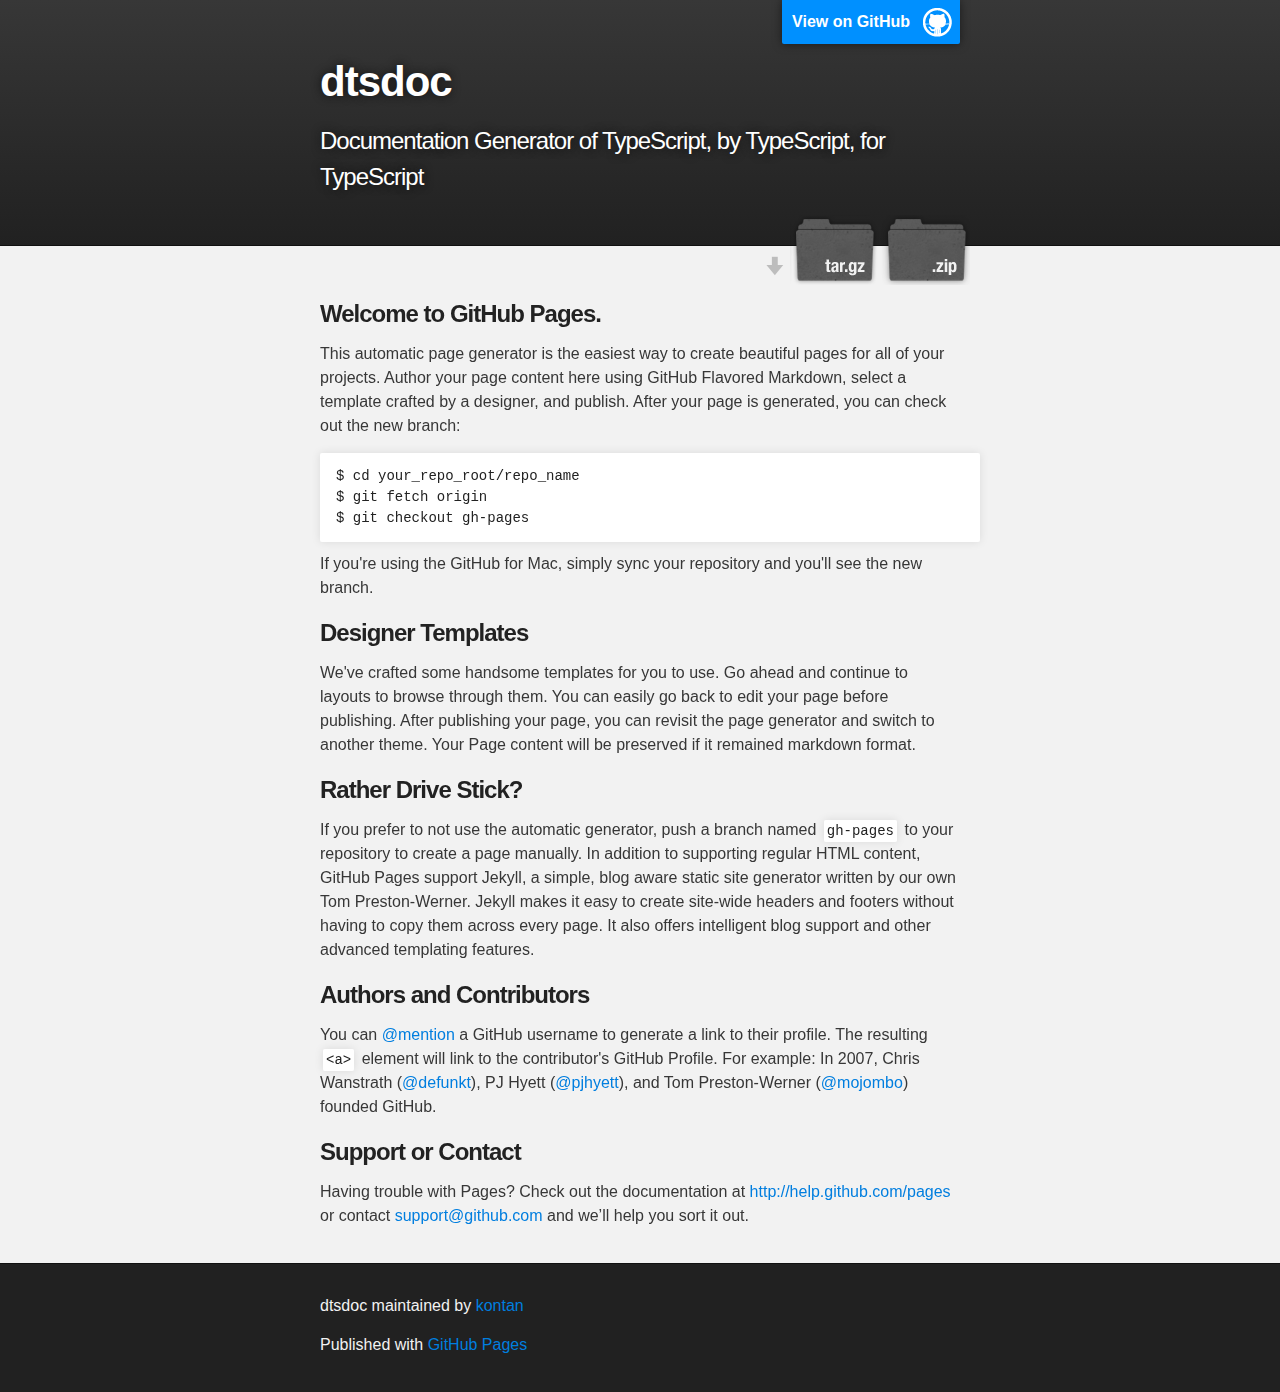
<file: index.html>
<!DOCTYPE html>
<html>

  <head>
    <meta charset='utf-8' />
    <meta http-equiv="X-UA-Compatible" content="chrome=1" />
    <meta name="description" content="dtsdoc : Documentation Generator of TypeScript, by TypeScript, for TypeScript" />

    <link rel="stylesheet" type="text/css" media="screen" href="stylesheets/stylesheet.css">

    <title>dtsdoc</title>
  </head>

  <body>

    <!-- HEADER -->
    <div id="header_wrap" class="outer">
        <header class="inner">
          <a id="forkme_banner" href="https://github.com/kontan/dtsdoc">View on GitHub</a>

          <h1 id="project_title">dtsdoc</h1>
          <h2 id="project_tagline">Documentation Generator of TypeScript, by TypeScript, for TypeScript</h2>

            <section id="downloads">
              <a class="zip_download_link" href="https://github.com/kontan/dtsdoc/zipball/master">Download this project as a .zip file</a>
              <a class="tar_download_link" href="https://github.com/kontan/dtsdoc/tarball/master">Download this project as a tar.gz file</a>
            </section>
        </header>
    </div>

    <!-- MAIN CONTENT -->
    <div id="main_content_wrap" class="outer">
      <section id="main_content" class="inner">
        <h3>Welcome to GitHub Pages.</h3>

<p>This automatic page generator is the easiest way to create beautiful pages for all of your projects. Author your page content here using GitHub Flavored Markdown, select a template crafted by a designer, and publish. After your page is generated, you can check out the new branch:</p>

<pre><code>$ cd your_repo_root/repo_name
$ git fetch origin
$ git checkout gh-pages
</code></pre>

<p>If you're using the GitHub for Mac, simply sync your repository and you'll see the new branch.</p>

<h3>Designer Templates</h3>

<p>We've crafted some handsome templates for you to use. Go ahead and continue to layouts to browse through them. You can easily go back to edit your page before publishing. After publishing your page, you can revisit the page generator and switch to another theme. Your Page content will be preserved if it remained markdown format.</p>

<h3>Rather Drive Stick?</h3>

<p>If you prefer to not use the automatic generator, push a branch named <code>gh-pages</code> to your repository to create a page manually. In addition to supporting regular HTML content, GitHub Pages support Jekyll, a simple, blog aware static site generator written by our own Tom Preston-Werner. Jekyll makes it easy to create site-wide headers and footers without having to copy them across every page. It also offers intelligent blog support and other advanced templating features.</p>

<h3>Authors and Contributors</h3>

<p>You can <a href="https://github.com/blog/821" class="user-mention">@mention</a> a GitHub username to generate a link to their profile. The resulting <code>&lt;a&gt;</code> element will link to the contributor's GitHub Profile. For example: In 2007, Chris Wanstrath (<a href="https://github.com/defunkt" class="user-mention">@defunkt</a>), PJ Hyett (<a href="https://github.com/pjhyett" class="user-mention">@pjhyett</a>), and Tom Preston-Werner (<a href="https://github.com/mojombo" class="user-mention">@mojombo</a>) founded GitHub.</p>

<h3>Support or Contact</h3>

<p>Having trouble with Pages? Check out the documentation at <a href="http://help.github.com/pages">http://help.github.com/pages</a> or contact <a href="mailto:support@github.com">support@github.com</a> and we’ll help you sort it out.</p>
      </section>
    </div>

    <!-- FOOTER  -->
    <div id="footer_wrap" class="outer">
      <footer class="inner">
        <p class="copyright">dtsdoc maintained by <a href="https://github.com/kontan">kontan</a></p>
        <p>Published with <a href="http://pages.github.com">GitHub Pages</a></p>
      </footer>
    </div>

    

  </body>
</html>
</file>
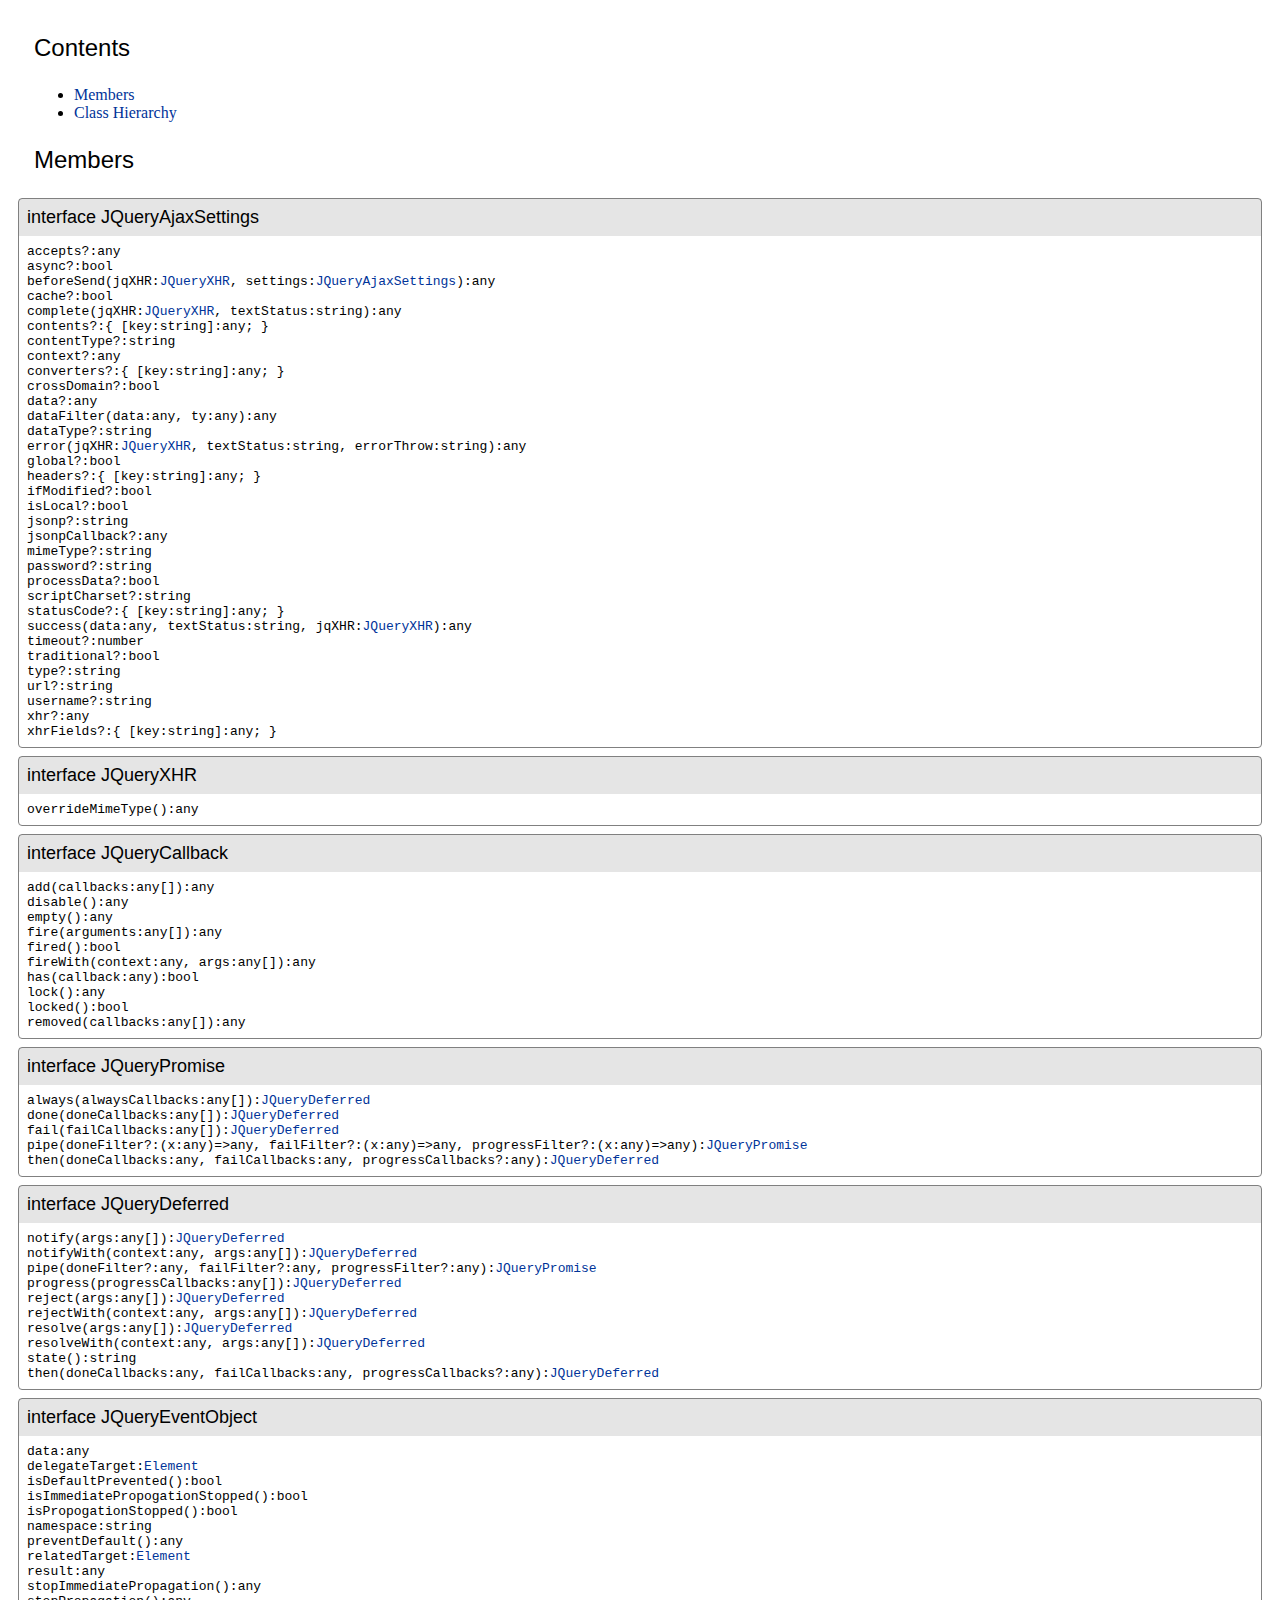
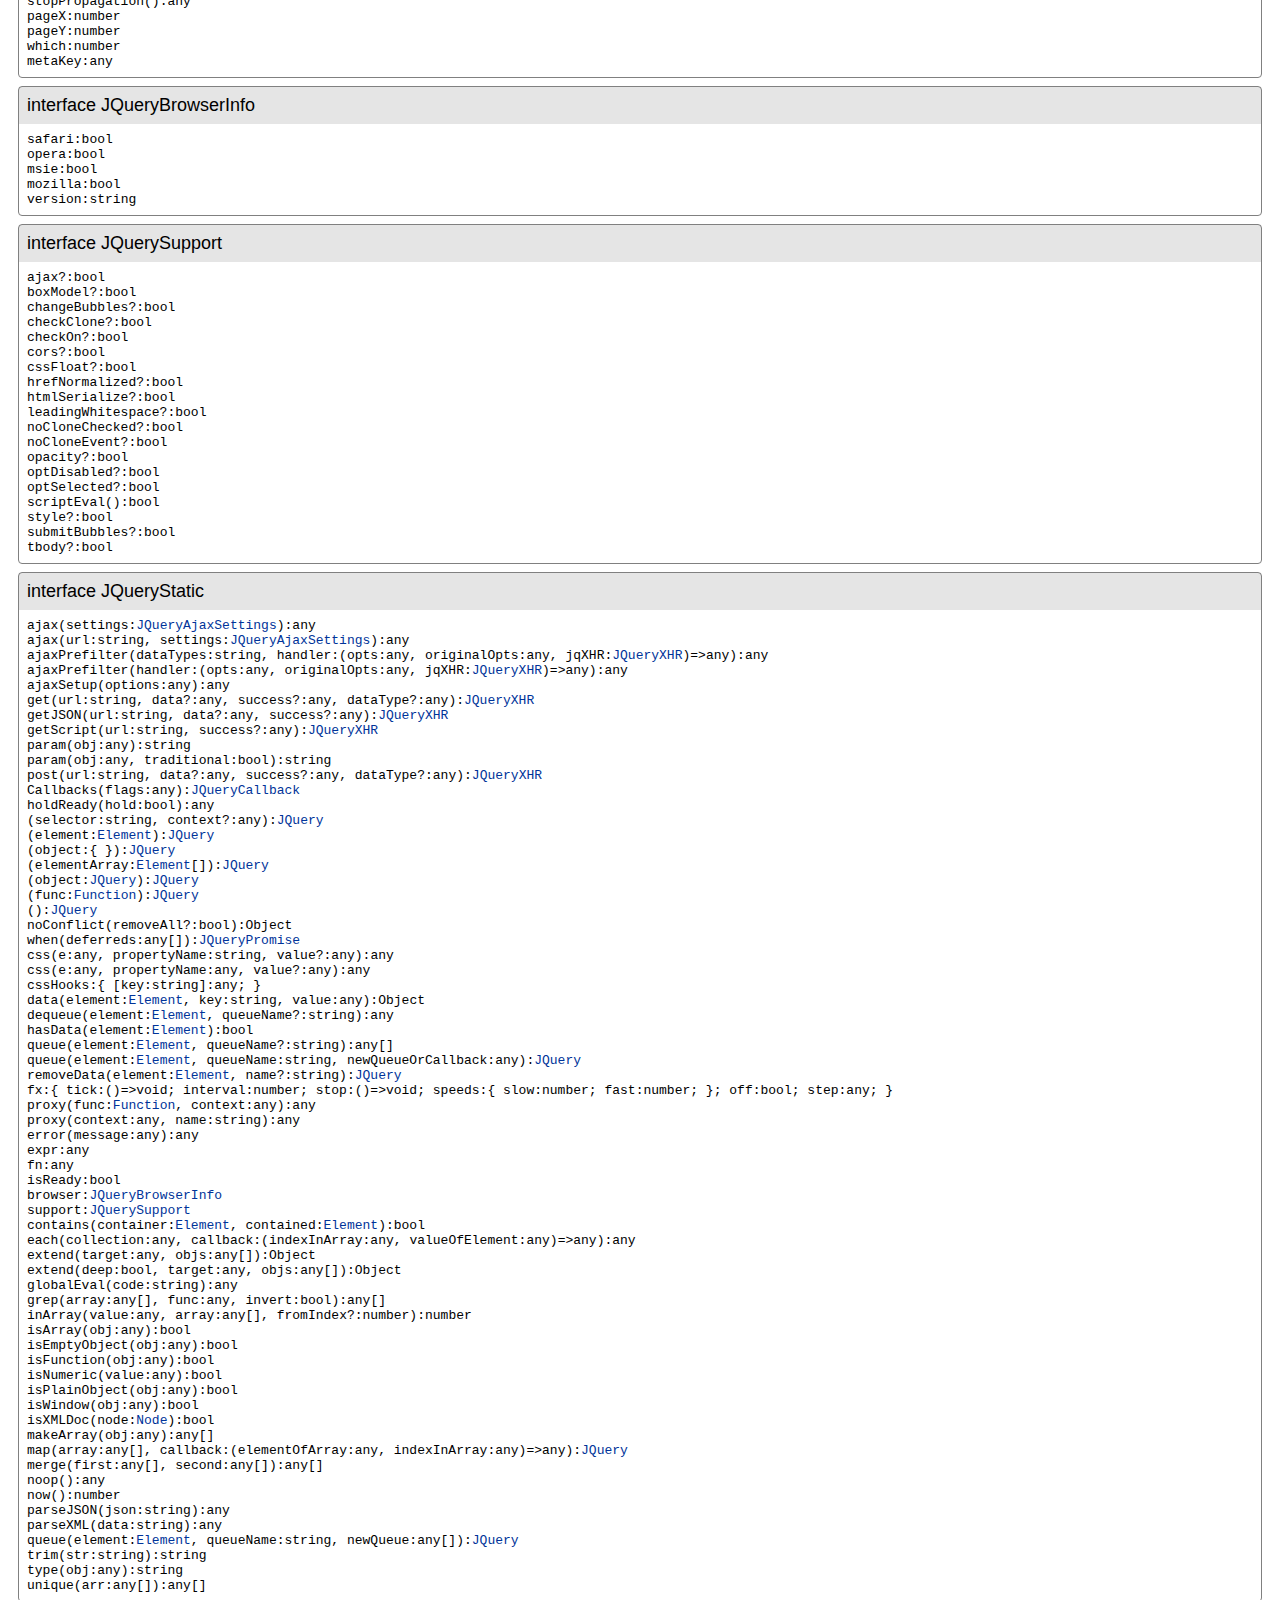
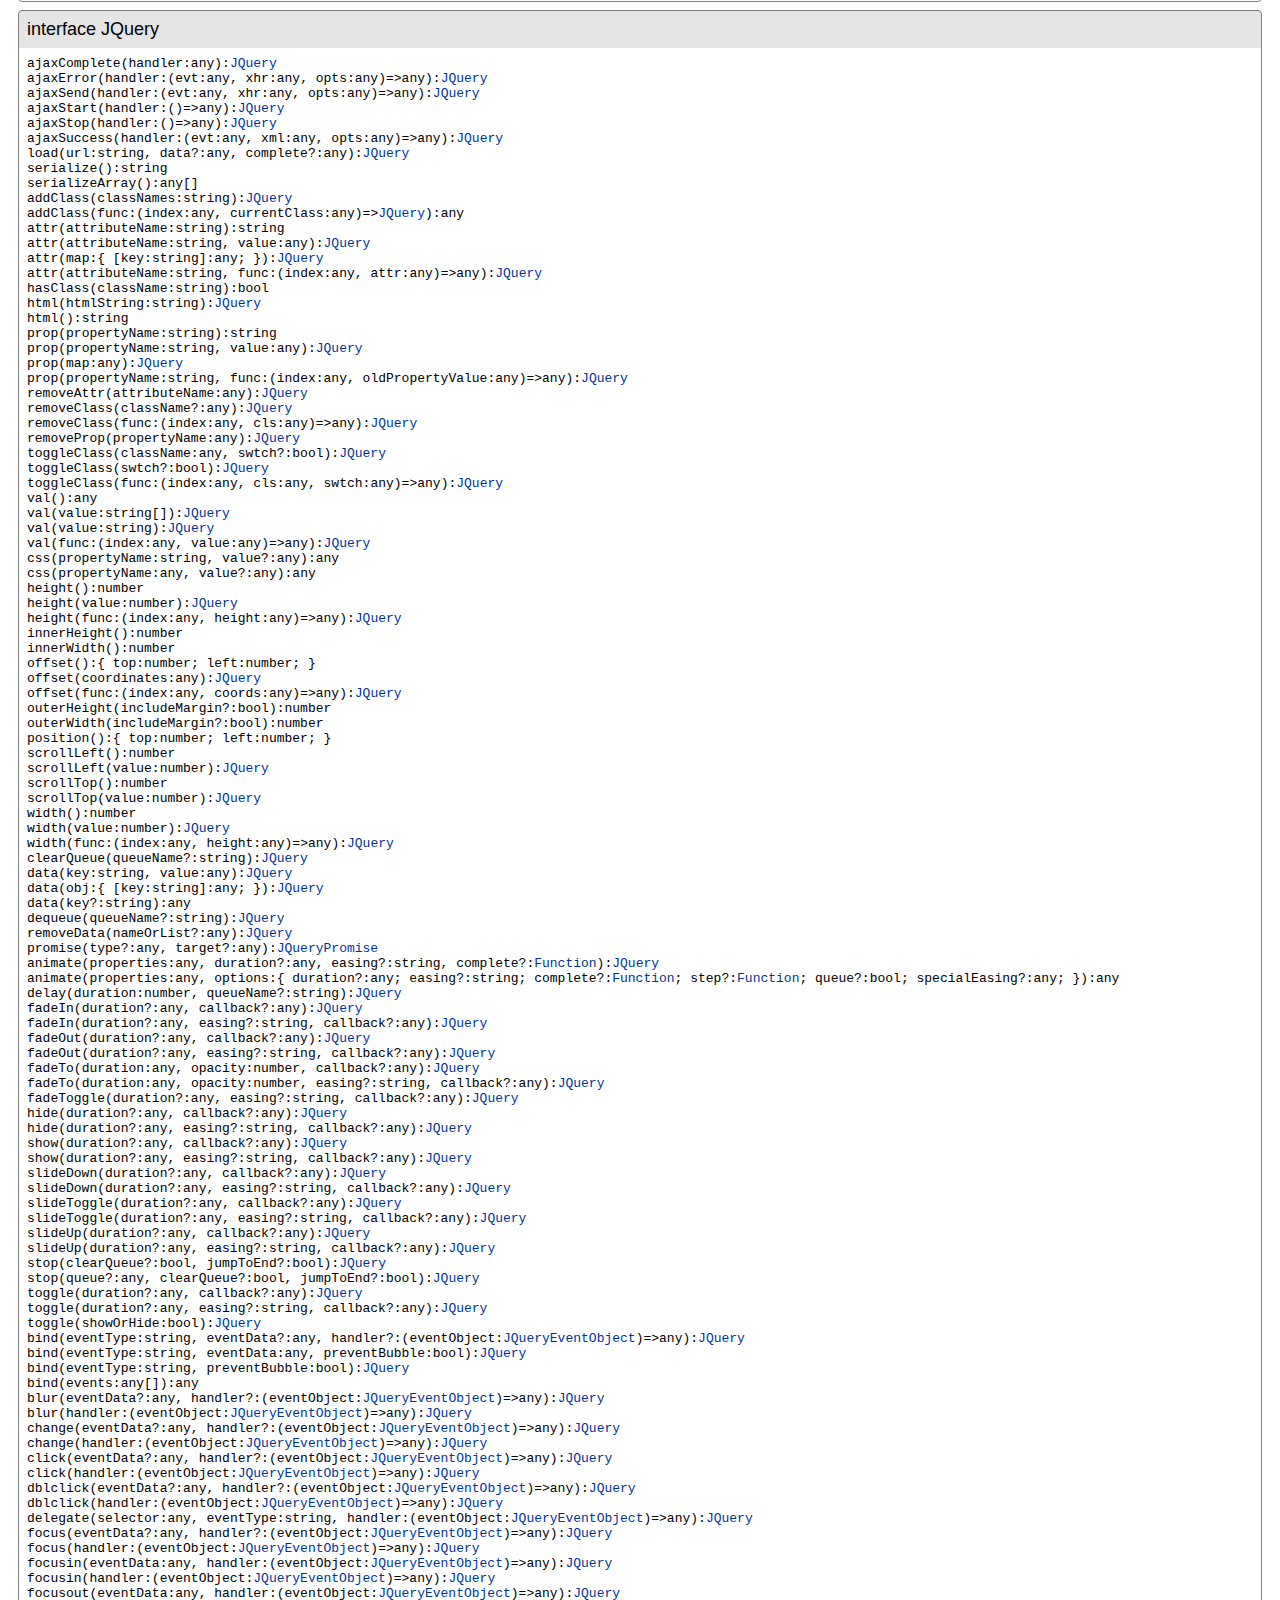
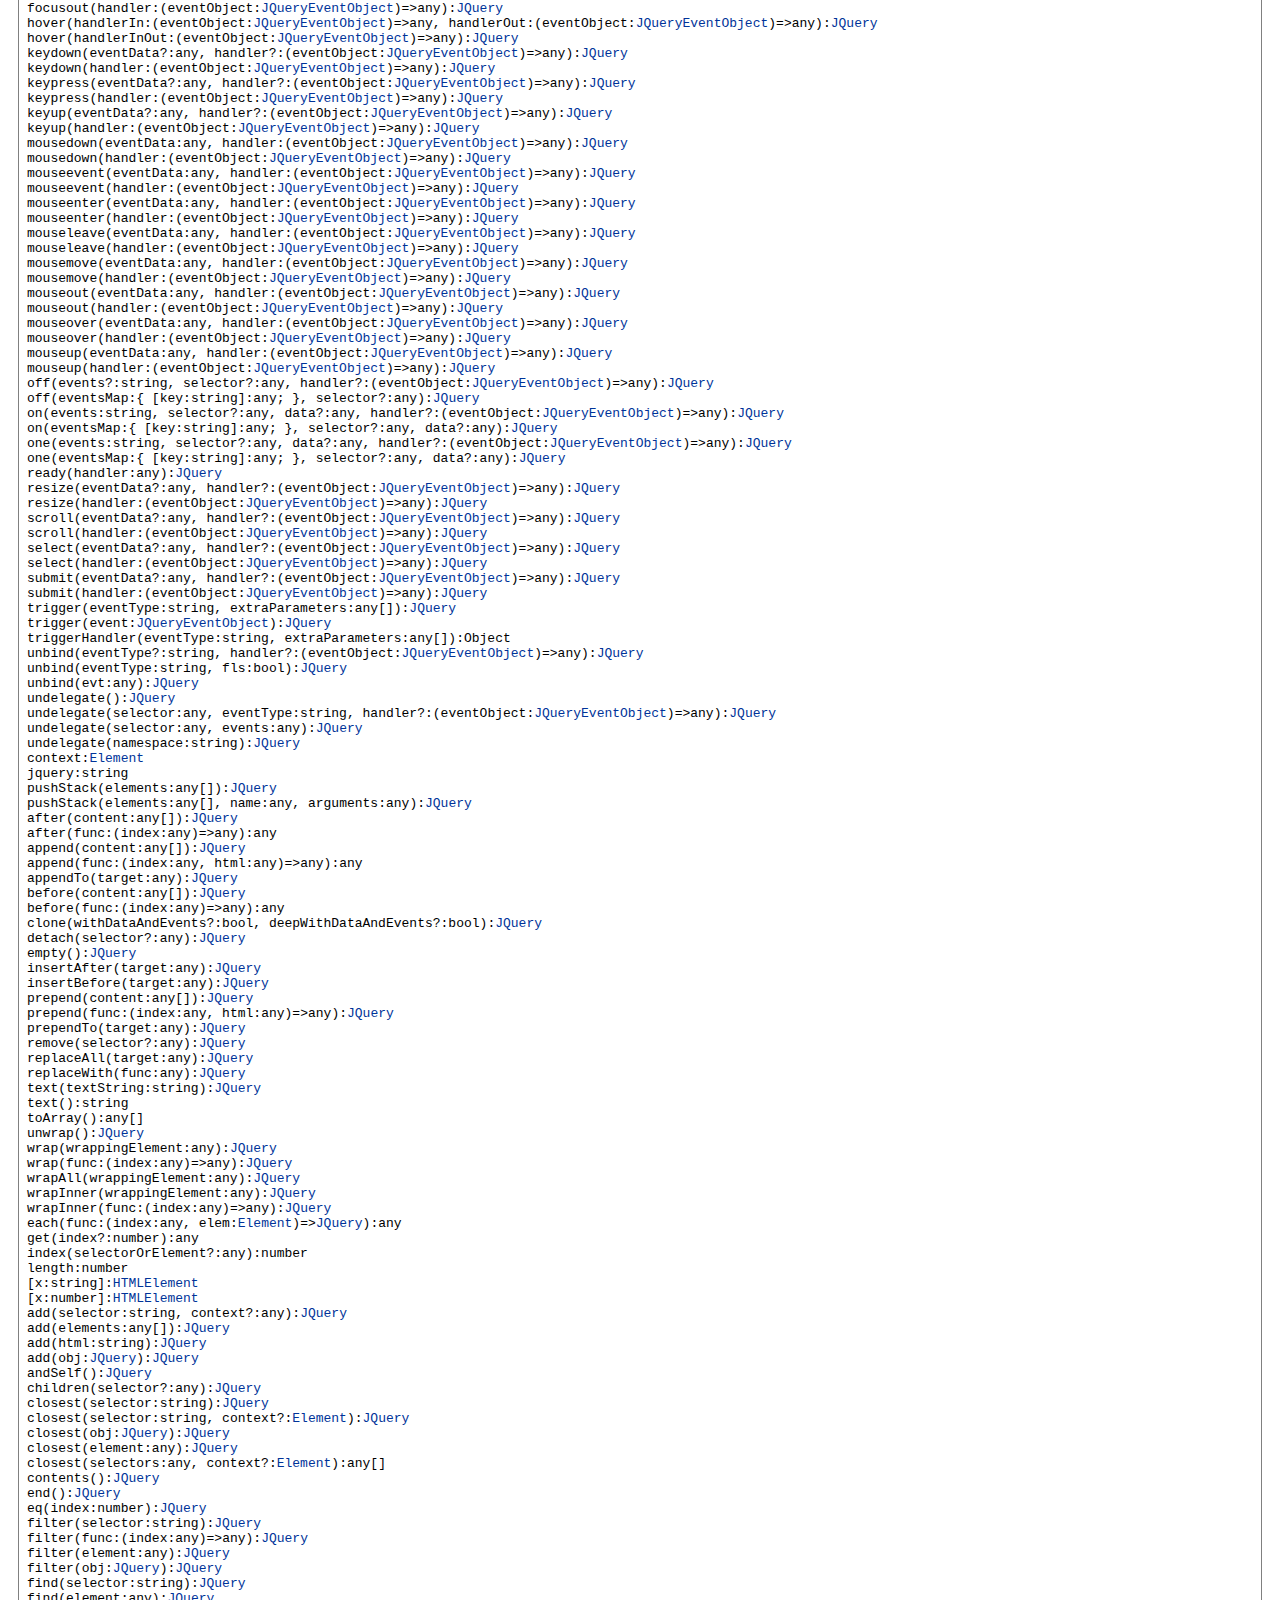
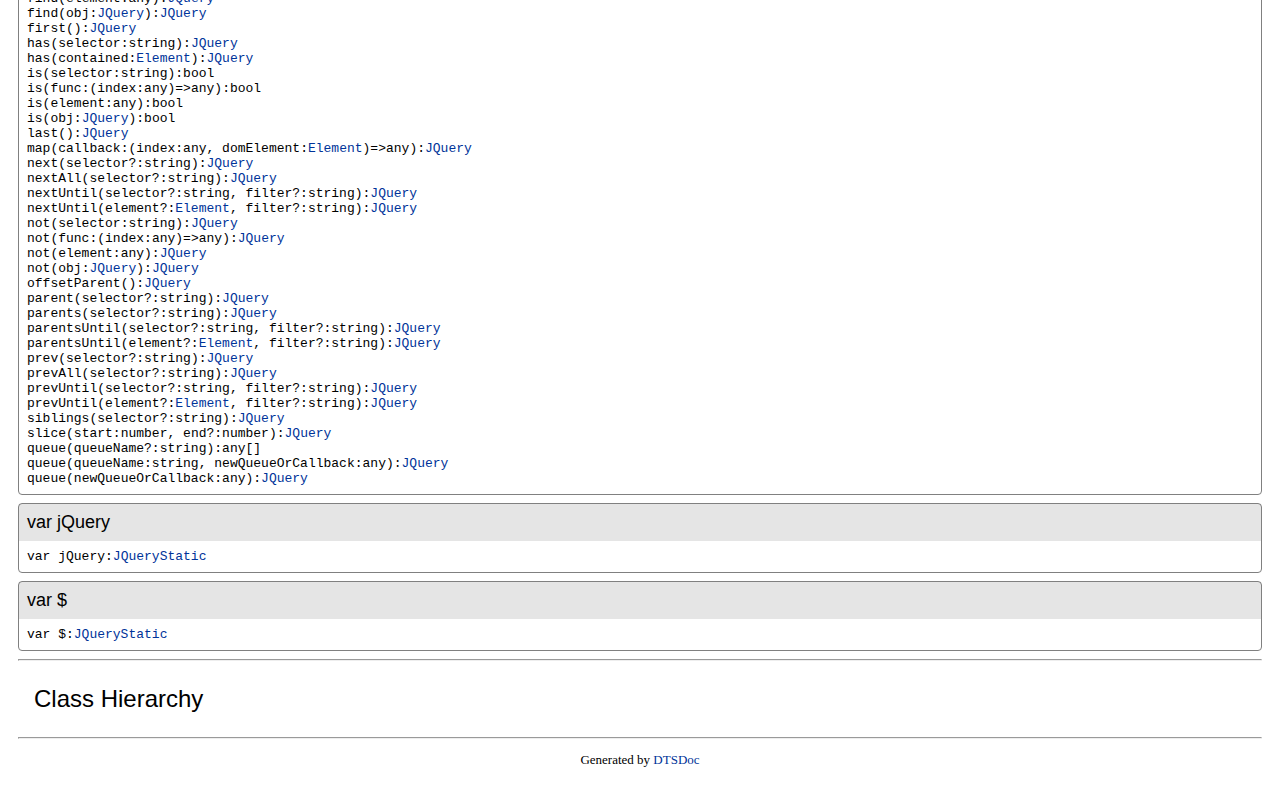
<file: jquery.d.ts.html>
<html><head><meta charset="utf-8"><style>*{margin: 0px;padding: 0px;font-size: normal;font-weight: normal;}body{padding: 10px;}input[type=button]{padding: 8px;margin: 4px;}textarea#source{width: 40em;height: 8em;}a{    color:#003399;    text-decoration:none;}a:link {    color:#003399;    text-decoration:none;}a:visited {    color:#003399;    text-decoration:none;}a:hover {    color:#003399;    text-decoration:underline;}a:active {    color:#003399;    text-decoration:underline;}h2{font-family: Segoe UI, Verdana, Arial;font-size: x-large;margin: 1em;}h3{font-family: Segoe UI, Verdana, Arial;font-size: large;margin: 0.5em;}hr{margin: 0.5em;}footer{text-align: center;font-size: small;margin: 1em;}.contents{margin: 1em;margin-left: 4em;}.ts_modulemember{border: solid 1px grey;border-radius: 4px;margin: 8px;}.ts_modulemember_title{font-family: Segoe UI, Verdana, Arial;font-weight: normal;padding: 8px;margin: 0px;font-size: large;background: rgba(0, 0, 0, 0.1);}.ts_modulemember_content{padding: 8px;}.ts_modulemember_description{padding: 8px;padding-left: 64px;}.ts_hierarchey{margin-left: 0.2em;margin-left: 2em;}.ts_module{}.ts_module_title{}.ts_class{}.ts_enum{}.ts_var{}.ts_var_title{}.ts_enum_title{}.ts_interface{}.ts_class_title{}.ts_interface_title{}.ts_code{font-family: monospace;font-size: normal;}.ts_method{}.ts_constructor{}</style></head><body><h2>Contents</h2><ul class="contents"><li><a href="#members">Members</a></li><li><a href="#hierarchy">Class Hierarchy</a></li></ul><a name="members"></a><h2>Members</h2><section class="ts_modulemember ts_interface"><a name="JQueryAjaxSettings"></a><h1 class="ts_modulemember_title ts_interface_title">interface JQueryAjaxSettings</h1><section class="ts_modulemember_content"><div><span class="ts_code"><span>accepts?:<span>any</span></span></span></div><div><span class="ts_code"><span>async?:<span>bool</span></span></span></div><div><span class="ts_code ts_method">beforeSend<span class="ts_signiture"><span class="ts_params">(<span><span>jqXHR</span>:<a href="#JQueryXHR">JQueryXHR</a></span>, <span><span>settings</span>:<a href="#JQueryAjaxSettings">JQueryAjaxSettings</a></span>)</span>:<span>any</span></span></span></div><div><span class="ts_code"><span>cache?:<span>bool</span></span></span></div><div><span class="ts_code ts_method">complete<span class="ts_signiture"><span class="ts_params">(<span><span>jqXHR</span>:<a href="#JQueryXHR">JQueryXHR</a></span>, <span><span>textStatus</span>:<span>string</span></span>)</span>:<span>any</span></span></span></div><div><span class="ts_code"><span>contents?:<span>{ <span class="ts_code ts_constructor">[key:<span>string</span>]:<span>any</span></span>; }</span></span></span></div><div><span class="ts_code"><span>contentType?:<span>string</span></span></span></div><div><span class="ts_code"><span>context?:<span>any</span></span></span></div><div><span class="ts_code"><span>converters?:<span>{ <span class="ts_code ts_constructor">[key:<span>string</span>]:<span>any</span></span>; }</span></span></span></div><div><span class="ts_code"><span>crossDomain?:<span>bool</span></span></span></div><div><span class="ts_code"><span>data?:<span>any</span></span></span></div><div><span class="ts_code ts_method">dataFilter<span class="ts_signiture"><span class="ts_params">(<span><span>data</span>:<span>any</span></span>, <span><span>ty</span>:<span>any</span></span>)</span>:<span>any</span></span></span></div><div><span class="ts_code"><span>dataType?:<span>string</span></span></span></div><div><span class="ts_code ts_method">error<span class="ts_signiture"><span class="ts_params">(<span><span>jqXHR</span>:<a href="#JQueryXHR">JQueryXHR</a></span>, <span><span>textStatus</span>:<span>string</span></span>, <span><span>errorThrow</span>:<span>string</span></span>)</span>:<span>any</span></span></span></div><div><span class="ts_code"><span>global?:<span>bool</span></span></span></div><div><span class="ts_code"><span>headers?:<span>{ <span class="ts_code ts_constructor">[key:<span>string</span>]:<span>any</span></span>; }</span></span></span></div><div><span class="ts_code"><span>ifModified?:<span>bool</span></span></span></div><div><span class="ts_code"><span>isLocal?:<span>bool</span></span></span></div><div><span class="ts_code"><span>jsonp?:<span>string</span></span></span></div><div><span class="ts_code"><span>jsonpCallback?:<span>any</span></span></span></div><div><span class="ts_code"><span>mimeType?:<span>string</span></span></span></div><div><span class="ts_code"><span>password?:<span>string</span></span></span></div><div><span class="ts_code"><span>processData?:<span>bool</span></span></span></div><div><span class="ts_code"><span>scriptCharset?:<span>string</span></span></span></div><div><span class="ts_code"><span>statusCode?:<span>{ <span class="ts_code ts_constructor">[key:<span>string</span>]:<span>any</span></span>; }</span></span></span></div><div><span class="ts_code ts_method">success<span class="ts_signiture"><span class="ts_params">(<span><span>data</span>:<span>any</span></span>, <span><span>textStatus</span>:<span>string</span></span>, <span><span>jqXHR</span>:<a href="#JQueryXHR">JQueryXHR</a></span>)</span>:<span>any</span></span></span></div><div><span class="ts_code"><span>timeout?:<span>number</span></span></span></div><div><span class="ts_code"><span>traditional?:<span>bool</span></span></span></div><div><span class="ts_code"><span>type?:<span>string</span></span></span></div><div><span class="ts_code"><span>url?:<span>string</span></span></span></div><div><span class="ts_code"><span>username?:<span>string</span></span></span></div><div><span class="ts_code"><span>xhr?:<span>any</span></span></span></div><div><span class="ts_code"><span>xhrFields?:<span>{ <span class="ts_code ts_constructor">[key:<span>string</span>]:<span>any</span></span>; }</span></span></span></div></section></section><section class="ts_modulemember ts_interface"><a name="JQueryXHR"></a><h1 class="ts_modulemember_title ts_interface_title">interface JQueryXHR</h1><section class="ts_modulemember_content"><div><span class="ts_code ts_method">overrideMimeType<span class="ts_signiture"><span class="ts_params">()</span>:<span>any</span></span></span></div></section></section><section class="ts_modulemember ts_interface"><a name="JQueryCallback"></a><h1 class="ts_modulemember_title ts_interface_title">interface JQueryCallback</h1><section class="ts_modulemember_content"><div><span class="ts_code ts_method">add<span class="ts_signiture"><span class="ts_params">(<span><span>callbacks</span>:<span><span>any</span>[]</span></span>)</span>:<span>any</span></span></span></div><div><span class="ts_code ts_method">disable<span class="ts_signiture"><span class="ts_params">()</span>:<span>any</span></span></span></div><div><span class="ts_code ts_method">empty<span class="ts_signiture"><span class="ts_params">()</span>:<span>any</span></span></span></div><div><span class="ts_code ts_method">fire<span class="ts_signiture"><span class="ts_params">(<span><span>arguments</span>:<span><span>any</span>[]</span></span>)</span>:<span>any</span></span></span></div><div><span class="ts_code ts_method">fired<span class="ts_signiture"><span class="ts_params">()</span>:<span>bool</span></span></span></div><div><span class="ts_code ts_method">fireWith<span class="ts_signiture"><span class="ts_params">(<span><span>context</span>:<span>any</span></span>, <span><span>args</span>:<span><span>any</span>[]</span></span>)</span>:<span>any</span></span></span></div><div><span class="ts_code ts_method">has<span class="ts_signiture"><span class="ts_params">(<span><span>callback</span>:<span>any</span></span>)</span>:<span>bool</span></span></span></div><div><span class="ts_code ts_method">lock<span class="ts_signiture"><span class="ts_params">()</span>:<span>any</span></span></span></div><div><span class="ts_code ts_method">locked<span class="ts_signiture"><span class="ts_params">()</span>:<span>bool</span></span></span></div><div><span class="ts_code ts_method">removed<span class="ts_signiture"><span class="ts_params">(<span><span>callbacks</span>:<span><span>any</span>[]</span></span>)</span>:<span>any</span></span></span></div></section></section><section class="ts_modulemember ts_interface"><a name="JQueryPromise"></a><h1 class="ts_modulemember_title ts_interface_title">interface JQueryPromise</h1><section class="ts_modulemember_content"><div><span class="ts_code ts_method">always<span class="ts_signiture"><span class="ts_params">(<span><span>alwaysCallbacks</span>:<span><span>any</span>[]</span></span>)</span>:<a href="#JQueryDeferred">JQueryDeferred</a></span></span></div><div><span class="ts_code ts_method">done<span class="ts_signiture"><span class="ts_params">(<span><span>doneCallbacks</span>:<span><span>any</span>[]</span></span>)</span>:<a href="#JQueryDeferred">JQueryDeferred</a></span></span></div><div><span class="ts_code ts_method">fail<span class="ts_signiture"><span class="ts_params">(<span><span>failCallbacks</span>:<span><span>any</span>[]</span></span>)</span>:<a href="#JQueryDeferred">JQueryDeferred</a></span></span></div><div><span class="ts_code ts_method">pipe<span class="ts_signiture"><span class="ts_params">(<span><span>doneFilter?</span>:<span><span class="ts_params">(<span><span>x</span>:<span>any</span></span>)</span>=&gt;<span>any</span></span></span>, <span><span>failFilter?</span>:<span><span class="ts_params">(<span><span>x</span>:<span>any</span></span>)</span>=&gt;<span>any</span></span></span>, <span><span>progressFilter?</span>:<span><span class="ts_params">(<span><span>x</span>:<span>any</span></span>)</span>=&gt;<span>any</span></span></span>)</span>:<a href="#JQueryPromise">JQueryPromise</a></span></span></div><div><span class="ts_code ts_method">then<span class="ts_signiture"><span class="ts_params">(<span><span>doneCallbacks</span>:<span>any</span></span>, <span><span>failCallbacks</span>:<span>any</span></span>, <span><span>progressCallbacks?</span>:<span>any</span></span>)</span>:<a href="#JQueryDeferred">JQueryDeferred</a></span></span></div></section></section><section class="ts_modulemember ts_interface"><a name="JQueryDeferred"></a><h1 class="ts_modulemember_title ts_interface_title">interface JQueryDeferred</h1><section class="ts_modulemember_content"><div><span class="ts_code ts_method">notify<span class="ts_signiture"><span class="ts_params">(<span><span>args</span>:<span><span>any</span>[]</span></span>)</span>:<a href="#JQueryDeferred">JQueryDeferred</a></span></span></div><div><span class="ts_code ts_method">notifyWith<span class="ts_signiture"><span class="ts_params">(<span><span>context</span>:<span>any</span></span>, <span><span>args</span>:<span><span>any</span>[]</span></span>)</span>:<a href="#JQueryDeferred">JQueryDeferred</a></span></span></div><div><span class="ts_code ts_method">pipe<span class="ts_signiture"><span class="ts_params">(<span><span>doneFilter?</span>:<span>any</span></span>, <span><span>failFilter?</span>:<span>any</span></span>, <span><span>progressFilter?</span>:<span>any</span></span>)</span>:<a href="#JQueryPromise">JQueryPromise</a></span></span></div><div><span class="ts_code ts_method">progress<span class="ts_signiture"><span class="ts_params">(<span><span>progressCallbacks</span>:<span><span>any</span>[]</span></span>)</span>:<a href="#JQueryDeferred">JQueryDeferred</a></span></span></div><div><span class="ts_code ts_method">reject<span class="ts_signiture"><span class="ts_params">(<span><span>args</span>:<span><span>any</span>[]</span></span>)</span>:<a href="#JQueryDeferred">JQueryDeferred</a></span></span></div><div><span class="ts_code ts_method">rejectWith<span class="ts_signiture"><span class="ts_params">(<span><span>context</span>:<span>any</span></span>, <span><span>args</span>:<span><span>any</span>[]</span></span>)</span>:<a href="#JQueryDeferred">JQueryDeferred</a></span></span></div><div><span class="ts_code ts_method">resolve<span class="ts_signiture"><span class="ts_params">(<span><span>args</span>:<span><span>any</span>[]</span></span>)</span>:<a href="#JQueryDeferred">JQueryDeferred</a></span></span></div><div><span class="ts_code ts_method">resolveWith<span class="ts_signiture"><span class="ts_params">(<span><span>context</span>:<span>any</span></span>, <span><span>args</span>:<span><span>any</span>[]</span></span>)</span>:<a href="#JQueryDeferred">JQueryDeferred</a></span></span></div><div><span class="ts_code ts_method">state<span class="ts_signiture"><span class="ts_params">()</span>:<span>string</span></span></span></div><div><span class="ts_code ts_method">then<span class="ts_signiture"><span class="ts_params">(<span><span>doneCallbacks</span>:<span>any</span></span>, <span><span>failCallbacks</span>:<span>any</span></span>, <span><span>progressCallbacks?</span>:<span>any</span></span>)</span>:<a href="#JQueryDeferred">JQueryDeferred</a></span></span></div></section></section><section class="ts_modulemember ts_interface"><a name="JQueryEventObject"></a><h1 class="ts_modulemember_title ts_interface_title">interface JQueryEventObject</h1><section class="ts_modulemember_content"><div><span class="ts_code"><span>data:<span>any</span></span></span></div><div><span class="ts_code"><span>delegateTarget:<a href="#Element">Element</a></span></span></div><div><span class="ts_code ts_method">isDefaultPrevented<span class="ts_signiture"><span class="ts_params">()</span>:<span>bool</span></span></span></div><div><span class="ts_code ts_method">isImmediatePropogationStopped<span class="ts_signiture"><span class="ts_params">()</span>:<span>bool</span></span></span></div><div><span class="ts_code ts_method">isPropogationStopped<span class="ts_signiture"><span class="ts_params">()</span>:<span>bool</span></span></span></div><div><span class="ts_code"><span>namespace:<span>string</span></span></span></div><div><span class="ts_code ts_method">preventDefault<span class="ts_signiture"><span class="ts_params">()</span>:<span>any</span></span></span></div><div><span class="ts_code"><span>relatedTarget:<a href="#Element">Element</a></span></span></div><div><span class="ts_code"><span>result:<span>any</span></span></span></div><div><span class="ts_code ts_method">stopImmediatePropagation<span class="ts_signiture"><span class="ts_params">()</span>:<span>any</span></span></span></div><div><span class="ts_code ts_method">stopPropagation<span class="ts_signiture"><span class="ts_params">()</span>:<span>any</span></span></span></div><div><span class="ts_code"><span>pageX:<span>number</span></span></span></div><div><span class="ts_code"><span>pageY:<span>number</span></span></span></div><div><span class="ts_code"><span>which:<span>number</span></span></span></div><div><span class="ts_code"><span>metaKey:<span>any</span></span></span></div></section></section><section class="ts_modulemember ts_interface"><a name="JQueryBrowserInfo"></a><h1 class="ts_modulemember_title ts_interface_title">interface JQueryBrowserInfo</h1><section class="ts_modulemember_content"><div><span class="ts_code"><span>safari:<span>bool</span></span></span></div><div><span class="ts_code"><span>opera:<span>bool</span></span></span></div><div><span class="ts_code"><span>msie:<span>bool</span></span></span></div><div><span class="ts_code"><span>mozilla:<span>bool</span></span></span></div><div><span class="ts_code"><span>version:<span>string</span></span></span></div></section></section><section class="ts_modulemember ts_interface"><a name="JQuerySupport"></a><h1 class="ts_modulemember_title ts_interface_title">interface JQuerySupport</h1><section class="ts_modulemember_content"><div><span class="ts_code"><span>ajax?:<span>bool</span></span></span></div><div><span class="ts_code"><span>boxModel?:<span>bool</span></span></span></div><div><span class="ts_code"><span>changeBubbles?:<span>bool</span></span></span></div><div><span class="ts_code"><span>checkClone?:<span>bool</span></span></span></div><div><span class="ts_code"><span>checkOn?:<span>bool</span></span></span></div><div><span class="ts_code"><span>cors?:<span>bool</span></span></span></div><div><span class="ts_code"><span>cssFloat?:<span>bool</span></span></span></div><div><span class="ts_code"><span>hrefNormalized?:<span>bool</span></span></span></div><div><span class="ts_code"><span>htmlSerialize?:<span>bool</span></span></span></div><div><span class="ts_code"><span>leadingWhitespace?:<span>bool</span></span></span></div><div><span class="ts_code"><span>noCloneChecked?:<span>bool</span></span></span></div><div><span class="ts_code"><span>noCloneEvent?:<span>bool</span></span></span></div><div><span class="ts_code"><span>opacity?:<span>bool</span></span></span></div><div><span class="ts_code"><span>optDisabled?:<span>bool</span></span></span></div><div><span class="ts_code"><span>optSelected?:<span>bool</span></span></span></div><div><span class="ts_code ts_method">scriptEval<span class="ts_signiture"><span class="ts_params">()</span>:<span>bool</span></span></span></div><div><span class="ts_code"><span>style?:<span>bool</span></span></span></div><div><span class="ts_code"><span>submitBubbles?:<span>bool</span></span></span></div><div><span class="ts_code"><span>tbody?:<span>bool</span></span></span></div></section></section><section class="ts_modulemember ts_interface"><a name="JQueryStatic"></a><h1 class="ts_modulemember_title ts_interface_title">interface JQueryStatic</h1><section class="ts_modulemember_content"><div><span class="ts_code ts_method">ajax<span class="ts_signiture"><span class="ts_params">(<span><span>settings</span>:<a href="#JQueryAjaxSettings">JQueryAjaxSettings</a></span>)</span>:<span>any</span></span></span></div><div><span class="ts_code ts_method">ajax<span class="ts_signiture"><span class="ts_params">(<span><span>url</span>:<span>string</span></span>, <span><span>settings</span>:<a href="#JQueryAjaxSettings">JQueryAjaxSettings</a></span>)</span>:<span>any</span></span></span></div><div><span class="ts_code ts_method">ajaxPrefilter<span class="ts_signiture"><span class="ts_params">(<span><span>dataTypes</span>:<span>string</span></span>, <span><span>handler</span>:<span><span class="ts_params">(<span><span>opts</span>:<span>any</span></span>, <span><span>originalOpts</span>:<span>any</span></span>, <span><span>jqXHR</span>:<a href="#JQueryXHR">JQueryXHR</a></span>)</span>=&gt;<span>any</span></span></span>)</span>:<span>any</span></span></span></div><div><span class="ts_code ts_method">ajaxPrefilter<span class="ts_signiture"><span class="ts_params">(<span><span>handler</span>:<span><span class="ts_params">(<span><span>opts</span>:<span>any</span></span>, <span><span>originalOpts</span>:<span>any</span></span>, <span><span>jqXHR</span>:<a href="#JQueryXHR">JQueryXHR</a></span>)</span>=&gt;<span>any</span></span></span>)</span>:<span>any</span></span></span></div><div><span class="ts_code ts_method">ajaxSetup<span class="ts_signiture"><span class="ts_params">(<span><span>options</span>:<span>any</span></span>)</span>:<span>any</span></span></span></div><div><span class="ts_code ts_method">get<span class="ts_signiture"><span class="ts_params">(<span><span>url</span>:<span>string</span></span>, <span><span>data?</span>:<span>any</span></span>, <span><span>success?</span>:<span>any</span></span>, <span><span>dataType?</span>:<span>any</span></span>)</span>:<a href="#JQueryXHR">JQueryXHR</a></span></span></div><div><span class="ts_code ts_method">getJSON<span class="ts_signiture"><span class="ts_params">(<span><span>url</span>:<span>string</span></span>, <span><span>data?</span>:<span>any</span></span>, <span><span>success?</span>:<span>any</span></span>)</span>:<a href="#JQueryXHR">JQueryXHR</a></span></span></div><div><span class="ts_code ts_method">getScript<span class="ts_signiture"><span class="ts_params">(<span><span>url</span>:<span>string</span></span>, <span><span>success?</span>:<span>any</span></span>)</span>:<a href="#JQueryXHR">JQueryXHR</a></span></span></div><div><span class="ts_code ts_method">param<span class="ts_signiture"><span class="ts_params">(<span><span>obj</span>:<span>any</span></span>)</span>:<span>string</span></span></span></div><div><span class="ts_code ts_method">param<span class="ts_signiture"><span class="ts_params">(<span><span>obj</span>:<span>any</span></span>, <span><span>traditional</span>:<span>bool</span></span>)</span>:<span>string</span></span></span></div><div><span class="ts_code ts_method">post<span class="ts_signiture"><span class="ts_params">(<span><span>url</span>:<span>string</span></span>, <span><span>data?</span>:<span>any</span></span>, <span><span>success?</span>:<span>any</span></span>, <span><span>dataType?</span>:<span>any</span></span>)</span>:<a href="#JQueryXHR">JQueryXHR</a></span></span></div><div><span class="ts_code ts_method">Callbacks<span class="ts_signiture"><span class="ts_params">(<span><span>flags</span>:<span>any</span></span>)</span>:<a href="#JQueryCallback">JQueryCallback</a></span></span></div><div><span class="ts_code ts_method">holdReady<span class="ts_signiture"><span class="ts_params">(<span><span>hold</span>:<span>bool</span></span>)</span>:<span>any</span></span></span></div><div><span class="ts_code ts_method"><span class="ts_signiture"><span class="ts_params">(<span><span>selector</span>:<span>string</span></span>, <span><span>context?</span>:<span>any</span></span>)</span>:<a href="#JQuery">JQuery</a></span></span></div><div><span class="ts_code ts_method"><span class="ts_signiture"><span class="ts_params">(<span><span>element</span>:<a href="#Element">Element</a></span>)</span>:<a href="#JQuery">JQuery</a></span></span></div><div><span class="ts_code ts_method"><span class="ts_signiture"><span class="ts_params">(<span><span>object</span>:<span>{ }</span></span>)</span>:<a href="#JQuery">JQuery</a></span></span></div><div><span class="ts_code ts_method"><span class="ts_signiture"><span class="ts_params">(<span><span>elementArray</span>:<span><a href="#Element">Element</a>[]</span></span>)</span>:<a href="#JQuery">JQuery</a></span></span></div><div><span class="ts_code ts_method"><span class="ts_signiture"><span class="ts_params">(<span><span>object</span>:<a href="#JQuery">JQuery</a></span>)</span>:<a href="#JQuery">JQuery</a></span></span></div><div><span class="ts_code ts_method"><span class="ts_signiture"><span class="ts_params">(<span><span>func</span>:<a href="#Function">Function</a></span>)</span>:<a href="#JQuery">JQuery</a></span></span></div><div><span class="ts_code ts_method"><span class="ts_signiture"><span class="ts_params">()</span>:<a href="#JQuery">JQuery</a></span></span></div><div><span class="ts_code ts_method">noConflict<span class="ts_signiture"><span class="ts_params">(<span><span>removeAll?</span>:<span>bool</span></span>)</span>:<span>Object</span></span></span></div><div><span class="ts_code ts_method">when<span class="ts_signiture"><span class="ts_params">(<span><span>deferreds</span>:<span><span>any</span>[]</span></span>)</span>:<a href="#JQueryPromise">JQueryPromise</a></span></span></div><div><span class="ts_code ts_method">css<span class="ts_signiture"><span class="ts_params">(<span><span>e</span>:<span>any</span></span>, <span><span>propertyName</span>:<span>string</span></span>, <span><span>value?</span>:<span>any</span></span>)</span>:<span>any</span></span></span></div><div><span class="ts_code ts_method">css<span class="ts_signiture"><span class="ts_params">(<span><span>e</span>:<span>any</span></span>, <span><span>propertyName</span>:<span>any</span></span>, <span><span>value?</span>:<span>any</span></span>)</span>:<span>any</span></span></span></div><div><span class="ts_code"><span>cssHooks:<span>{ <span class="ts_code ts_constructor">[key:<span>string</span>]:<span>any</span></span>; }</span></span></span></div><div><span class="ts_code ts_method">data<span class="ts_signiture"><span class="ts_params">(<span><span>element</span>:<a href="#Element">Element</a></span>, <span><span>key</span>:<span>string</span></span>, <span><span>value</span>:<span>any</span></span>)</span>:<span>Object</span></span></span></div><div><span class="ts_code ts_method">dequeue<span class="ts_signiture"><span class="ts_params">(<span><span>element</span>:<a href="#Element">Element</a></span>, <span><span>queueName?</span>:<span>string</span></span>)</span>:<span>any</span></span></span></div><div><span class="ts_code ts_method">hasData<span class="ts_signiture"><span class="ts_params">(<span><span>element</span>:<a href="#Element">Element</a></span>)</span>:<span>bool</span></span></span></div><div><span class="ts_code ts_method">queue<span class="ts_signiture"><span class="ts_params">(<span><span>element</span>:<a href="#Element">Element</a></span>, <span><span>queueName?</span>:<span>string</span></span>)</span>:<span><span>any</span>[]</span></span></span></div><div><span class="ts_code ts_method">queue<span class="ts_signiture"><span class="ts_params">(<span><span>element</span>:<a href="#Element">Element</a></span>, <span><span>queueName</span>:<span>string</span></span>, <span><span>newQueueOrCallback</span>:<span>any</span></span>)</span>:<a href="#JQuery">JQuery</a></span></span></div><div><span class="ts_code ts_method">removeData<span class="ts_signiture"><span class="ts_params">(<span><span>element</span>:<a href="#Element">Element</a></span>, <span><span>name?</span>:<span>string</span></span>)</span>:<a href="#JQuery">JQuery</a></span></span></div><div><span class="ts_code"><span>fx:<span>{ <span class="ts_code"><span>tick:<span><span class="ts_params">()</span>=&gt;<span>void</span></span></span></span>; <span class="ts_code"><span>interval:<span>number</span></span></span>; <span class="ts_code"><span>stop:<span><span class="ts_params">()</span>=&gt;<span>void</span></span></span></span>; <span class="ts_code"><span>speeds:<span>{ <span class="ts_code"><span>slow:<span>number</span></span></span>; <span class="ts_code"><span>fast:<span>number</span></span></span>; }</span></span></span>; <span class="ts_code"><span>off:<span>bool</span></span></span>; <span class="ts_code"><span>step:<span>any</span></span></span>; }</span></span></span></div><div><span class="ts_code ts_method">proxy<span class="ts_signiture"><span class="ts_params">(<span><span>func</span>:<a href="#Function">Function</a></span>, <span><span>context</span>:<span>any</span></span>)</span>:<span>any</span></span></span></div><div><span class="ts_code ts_method">proxy<span class="ts_signiture"><span class="ts_params">(<span><span>context</span>:<span>any</span></span>, <span><span>name</span>:<span>string</span></span>)</span>:<span>any</span></span></span></div><div><span class="ts_code ts_method">error<span class="ts_signiture"><span class="ts_params">(<span><span>message</span>:<span>any</span></span>)</span>:<span>any</span></span></span></div><div><span class="ts_code"><span>expr:<span>any</span></span></span></div><div><span class="ts_code"><span>fn:<span>any</span></span></span></div><div><span class="ts_code"><span>isReady:<span>bool</span></span></span></div><div><span class="ts_code"><span>browser:<a href="#JQueryBrowserInfo">JQueryBrowserInfo</a></span></span></div><div><span class="ts_code"><span>support:<a href="#JQuerySupport">JQuerySupport</a></span></span></div><div><span class="ts_code ts_method">contains<span class="ts_signiture"><span class="ts_params">(<span><span>container</span>:<a href="#Element">Element</a></span>, <span><span>contained</span>:<a href="#Element">Element</a></span>)</span>:<span>bool</span></span></span></div><div><span class="ts_code ts_method">each<span class="ts_signiture"><span class="ts_params">(<span><span>collection</span>:<span>any</span></span>, <span><span>callback</span>:<span><span class="ts_params">(<span><span>indexInArray</span>:<span>any</span></span>, <span><span>valueOfElement</span>:<span>any</span></span>)</span>=&gt;<span>any</span></span></span>)</span>:<span>any</span></span></span></div><div><span class="ts_code ts_method">extend<span class="ts_signiture"><span class="ts_params">(<span><span>target</span>:<span>any</span></span>, <span><span>objs</span>:<span><span>any</span>[]</span></span>)</span>:<span>Object</span></span></span></div><div><span class="ts_code ts_method">extend<span class="ts_signiture"><span class="ts_params">(<span><span>deep</span>:<span>bool</span></span>, <span><span>target</span>:<span>any</span></span>, <span><span>objs</span>:<span><span>any</span>[]</span></span>)</span>:<span>Object</span></span></span></div><div><span class="ts_code ts_method">globalEval<span class="ts_signiture"><span class="ts_params">(<span><span>code</span>:<span>string</span></span>)</span>:<span>any</span></span></span></div><div><span class="ts_code ts_method">grep<span class="ts_signiture"><span class="ts_params">(<span><span>array</span>:<span><span>any</span>[]</span></span>, <span><span>func</span>:<span>any</span></span>, <span><span>invert</span>:<span>bool</span></span>)</span>:<span><span>any</span>[]</span></span></span></div><div><span class="ts_code ts_method">inArray<span class="ts_signiture"><span class="ts_params">(<span><span>value</span>:<span>any</span></span>, <span><span>array</span>:<span><span>any</span>[]</span></span>, <span><span>fromIndex?</span>:<span>number</span></span>)</span>:<span>number</span></span></span></div><div><span class="ts_code ts_method">isArray<span class="ts_signiture"><span class="ts_params">(<span><span>obj</span>:<span>any</span></span>)</span>:<span>bool</span></span></span></div><div><span class="ts_code ts_method">isEmptyObject<span class="ts_signiture"><span class="ts_params">(<span><span>obj</span>:<span>any</span></span>)</span>:<span>bool</span></span></span></div><div><span class="ts_code ts_method">isFunction<span class="ts_signiture"><span class="ts_params">(<span><span>obj</span>:<span>any</span></span>)</span>:<span>bool</span></span></span></div><div><span class="ts_code ts_method">isNumeric<span class="ts_signiture"><span class="ts_params">(<span><span>value</span>:<span>any</span></span>)</span>:<span>bool</span></span></span></div><div><span class="ts_code ts_method">isPlainObject<span class="ts_signiture"><span class="ts_params">(<span><span>obj</span>:<span>any</span></span>)</span>:<span>bool</span></span></span></div><div><span class="ts_code ts_method">isWindow<span class="ts_signiture"><span class="ts_params">(<span><span>obj</span>:<span>any</span></span>)</span>:<span>bool</span></span></span></div><div><span class="ts_code ts_method">isXMLDoc<span class="ts_signiture"><span class="ts_params">(<span><span>node</span>:<a href="#Node">Node</a></span>)</span>:<span>bool</span></span></span></div><div><span class="ts_code ts_method">makeArray<span class="ts_signiture"><span class="ts_params">(<span><span>obj</span>:<span>any</span></span>)</span>:<span><span>any</span>[]</span></span></span></div><div><span class="ts_code ts_method">map<span class="ts_signiture"><span class="ts_params">(<span><span>array</span>:<span><span>any</span>[]</span></span>, <span><span>callback</span>:<span><span class="ts_params">(<span><span>elementOfArray</span>:<span>any</span></span>, <span><span>indexInArray</span>:<span>any</span></span>)</span>=&gt;<span>any</span></span></span>)</span>:<a href="#JQuery">JQuery</a></span></span></div><div><span class="ts_code ts_method">merge<span class="ts_signiture"><span class="ts_params">(<span><span>first</span>:<span><span>any</span>[]</span></span>, <span><span>second</span>:<span><span>any</span>[]</span></span>)</span>:<span><span>any</span>[]</span></span></span></div><div><span class="ts_code ts_method">noop<span class="ts_signiture"><span class="ts_params">()</span>:<span>any</span></span></span></div><div><span class="ts_code ts_method">now<span class="ts_signiture"><span class="ts_params">()</span>:<span>number</span></span></span></div><div><span class="ts_code ts_method">parseJSON<span class="ts_signiture"><span class="ts_params">(<span><span>json</span>:<span>string</span></span>)</span>:<span>any</span></span></span></div><div><span class="ts_code ts_method">parseXML<span class="ts_signiture"><span class="ts_params">(<span><span>data</span>:<span>string</span></span>)</span>:<span>any</span></span></span></div><div><span class="ts_code ts_method">queue<span class="ts_signiture"><span class="ts_params">(<span><span>element</span>:<a href="#Element">Element</a></span>, <span><span>queueName</span>:<span>string</span></span>, <span><span>newQueue</span>:<span><span>any</span>[]</span></span>)</span>:<a href="#JQuery">JQuery</a></span></span></div><div><span class="ts_code ts_method">trim<span class="ts_signiture"><span class="ts_params">(<span><span>str</span>:<span>string</span></span>)</span>:<span>string</span></span></span></div><div><span class="ts_code ts_method">type<span class="ts_signiture"><span class="ts_params">(<span><span>obj</span>:<span>any</span></span>)</span>:<span>string</span></span></span></div><div><span class="ts_code ts_method">unique<span class="ts_signiture"><span class="ts_params">(<span><span>arr</span>:<span><span>any</span>[]</span></span>)</span>:<span><span>any</span>[]</span></span></span></div></section></section><section class="ts_modulemember ts_interface"><a name="JQuery"></a><h1 class="ts_modulemember_title ts_interface_title">interface JQuery</h1><section class="ts_modulemember_content"><div><span class="ts_code ts_method">ajaxComplete<span class="ts_signiture"><span class="ts_params">(<span><span>handler</span>:<span>any</span></span>)</span>:<a href="#JQuery">JQuery</a></span></span></div><div><span class="ts_code ts_method">ajaxError<span class="ts_signiture"><span class="ts_params">(<span><span>handler</span>:<span><span class="ts_params">(<span><span>evt</span>:<span>any</span></span>, <span><span>xhr</span>:<span>any</span></span>, <span><span>opts</span>:<span>any</span></span>)</span>=&gt;<span>any</span></span></span>)</span>:<a href="#JQuery">JQuery</a></span></span></div><div><span class="ts_code ts_method">ajaxSend<span class="ts_signiture"><span class="ts_params">(<span><span>handler</span>:<span><span class="ts_params">(<span><span>evt</span>:<span>any</span></span>, <span><span>xhr</span>:<span>any</span></span>, <span><span>opts</span>:<span>any</span></span>)</span>=&gt;<span>any</span></span></span>)</span>:<a href="#JQuery">JQuery</a></span></span></div><div><span class="ts_code ts_method">ajaxStart<span class="ts_signiture"><span class="ts_params">(<span><span>handler</span>:<span><span class="ts_params">()</span>=&gt;<span>any</span></span></span>)</span>:<a href="#JQuery">JQuery</a></span></span></div><div><span class="ts_code ts_method">ajaxStop<span class="ts_signiture"><span class="ts_params">(<span><span>handler</span>:<span><span class="ts_params">()</span>=&gt;<span>any</span></span></span>)</span>:<a href="#JQuery">JQuery</a></span></span></div><div><span class="ts_code ts_method">ajaxSuccess<span class="ts_signiture"><span class="ts_params">(<span><span>handler</span>:<span><span class="ts_params">(<span><span>evt</span>:<span>any</span></span>, <span><span>xml</span>:<span>any</span></span>, <span><span>opts</span>:<span>any</span></span>)</span>=&gt;<span>any</span></span></span>)</span>:<a href="#JQuery">JQuery</a></span></span></div><div><span class="ts_code ts_method">load<span class="ts_signiture"><span class="ts_params">(<span><span>url</span>:<span>string</span></span>, <span><span>data?</span>:<span>any</span></span>, <span><span>complete?</span>:<span>any</span></span>)</span>:<a href="#JQuery">JQuery</a></span></span></div><div><span class="ts_code ts_method">serialize<span class="ts_signiture"><span class="ts_params">()</span>:<span>string</span></span></span></div><div><span class="ts_code ts_method">serializeArray<span class="ts_signiture"><span class="ts_params">()</span>:<span><span>any</span>[]</span></span></span></div><div><span class="ts_code ts_method">addClass<span class="ts_signiture"><span class="ts_params">(<span><span>classNames</span>:<span>string</span></span>)</span>:<a href="#JQuery">JQuery</a></span></span></div><div><span class="ts_code ts_method">addClass<span class="ts_signiture"><span class="ts_params">(<span><span>func</span>:<span><span class="ts_params">(<span><span>index</span>:<span>any</span></span>, <span><span>currentClass</span>:<span>any</span></span>)</span>=&gt;<a href="#JQuery">JQuery</a></span></span>)</span>:<span>any</span></span></span></div><div><span class="ts_code ts_method">attr<span class="ts_signiture"><span class="ts_params">(<span><span>attributeName</span>:<span>string</span></span>)</span>:<span>string</span></span></span></div><div><span class="ts_code ts_method">attr<span class="ts_signiture"><span class="ts_params">(<span><span>attributeName</span>:<span>string</span></span>, <span><span>value</span>:<span>any</span></span>)</span>:<a href="#JQuery">JQuery</a></span></span></div><div><span class="ts_code ts_method">attr<span class="ts_signiture"><span class="ts_params">(<span><span>map</span>:<span>{ <span class="ts_code ts_constructor">[key:<span>string</span>]:<span>any</span></span>; }</span></span>)</span>:<a href="#JQuery">JQuery</a></span></span></div><div><span class="ts_code ts_method">attr<span class="ts_signiture"><span class="ts_params">(<span><span>attributeName</span>:<span>string</span></span>, <span><span>func</span>:<span><span class="ts_params">(<span><span>index</span>:<span>any</span></span>, <span><span>attr</span>:<span>any</span></span>)</span>=&gt;<span>any</span></span></span>)</span>:<a href="#JQuery">JQuery</a></span></span></div><div><span class="ts_code ts_method">hasClass<span class="ts_signiture"><span class="ts_params">(<span><span>className</span>:<span>string</span></span>)</span>:<span>bool</span></span></span></div><div><span class="ts_code ts_method">html<span class="ts_signiture"><span class="ts_params">(<span><span>htmlString</span>:<span>string</span></span>)</span>:<a href="#JQuery">JQuery</a></span></span></div><div><span class="ts_code ts_method">html<span class="ts_signiture"><span class="ts_params">()</span>:<span>string</span></span></span></div><div><span class="ts_code ts_method">prop<span class="ts_signiture"><span class="ts_params">(<span><span>propertyName</span>:<span>string</span></span>)</span>:<span>string</span></span></span></div><div><span class="ts_code ts_method">prop<span class="ts_signiture"><span class="ts_params">(<span><span>propertyName</span>:<span>string</span></span>, <span><span>value</span>:<span>any</span></span>)</span>:<a href="#JQuery">JQuery</a></span></span></div><div><span class="ts_code ts_method">prop<span class="ts_signiture"><span class="ts_params">(<span><span>map</span>:<span>any</span></span>)</span>:<a href="#JQuery">JQuery</a></span></span></div><div><span class="ts_code ts_method">prop<span class="ts_signiture"><span class="ts_params">(<span><span>propertyName</span>:<span>string</span></span>, <span><span>func</span>:<span><span class="ts_params">(<span><span>index</span>:<span>any</span></span>, <span><span>oldPropertyValue</span>:<span>any</span></span>)</span>=&gt;<span>any</span></span></span>)</span>:<a href="#JQuery">JQuery</a></span></span></div><div><span class="ts_code ts_method">removeAttr<span class="ts_signiture"><span class="ts_params">(<span><span>attributeName</span>:<span>any</span></span>)</span>:<a href="#JQuery">JQuery</a></span></span></div><div><span class="ts_code ts_method">removeClass<span class="ts_signiture"><span class="ts_params">(<span><span>className?</span>:<span>any</span></span>)</span>:<a href="#JQuery">JQuery</a></span></span></div><div><span class="ts_code ts_method">removeClass<span class="ts_signiture"><span class="ts_params">(<span><span>func</span>:<span><span class="ts_params">(<span><span>index</span>:<span>any</span></span>, <span><span>cls</span>:<span>any</span></span>)</span>=&gt;<span>any</span></span></span>)</span>:<a href="#JQuery">JQuery</a></span></span></div><div><span class="ts_code ts_method">removeProp<span class="ts_signiture"><span class="ts_params">(<span><span>propertyName</span>:<span>any</span></span>)</span>:<a href="#JQuery">JQuery</a></span></span></div><div><span class="ts_code ts_method">toggleClass<span class="ts_signiture"><span class="ts_params">(<span><span>className</span>:<span>any</span></span>, <span><span>swtch?</span>:<span>bool</span></span>)</span>:<a href="#JQuery">JQuery</a></span></span></div><div><span class="ts_code ts_method">toggleClass<span class="ts_signiture"><span class="ts_params">(<span><span>swtch?</span>:<span>bool</span></span>)</span>:<a href="#JQuery">JQuery</a></span></span></div><div><span class="ts_code ts_method">toggleClass<span class="ts_signiture"><span class="ts_params">(<span><span>func</span>:<span><span class="ts_params">(<span><span>index</span>:<span>any</span></span>, <span><span>cls</span>:<span>any</span></span>, <span><span>swtch</span>:<span>any</span></span>)</span>=&gt;<span>any</span></span></span>)</span>:<a href="#JQuery">JQuery</a></span></span></div><div><span class="ts_code ts_method">val<span class="ts_signiture"><span class="ts_params">()</span>:<span>any</span></span></span></div><div><span class="ts_code ts_method">val<span class="ts_signiture"><span class="ts_params">(<span><span>value</span>:<span><span>string</span>[]</span></span>)</span>:<a href="#JQuery">JQuery</a></span></span></div><div><span class="ts_code ts_method">val<span class="ts_signiture"><span class="ts_params">(<span><span>value</span>:<span>string</span></span>)</span>:<a href="#JQuery">JQuery</a></span></span></div><div><span class="ts_code ts_method">val<span class="ts_signiture"><span class="ts_params">(<span><span>func</span>:<span><span class="ts_params">(<span><span>index</span>:<span>any</span></span>, <span><span>value</span>:<span>any</span></span>)</span>=&gt;<span>any</span></span></span>)</span>:<a href="#JQuery">JQuery</a></span></span></div><div><span class="ts_code ts_method">css<span class="ts_signiture"><span class="ts_params">(<span><span>propertyName</span>:<span>string</span></span>, <span><span>value?</span>:<span>any</span></span>)</span>:<span>any</span></span></span></div><div><span class="ts_code ts_method">css<span class="ts_signiture"><span class="ts_params">(<span><span>propertyName</span>:<span>any</span></span>, <span><span>value?</span>:<span>any</span></span>)</span>:<span>any</span></span></span></div><div><span class="ts_code ts_method">height<span class="ts_signiture"><span class="ts_params">()</span>:<span>number</span></span></span></div><div><span class="ts_code ts_method">height<span class="ts_signiture"><span class="ts_params">(<span><span>value</span>:<span>number</span></span>)</span>:<a href="#JQuery">JQuery</a></span></span></div><div><span class="ts_code ts_method">height<span class="ts_signiture"><span class="ts_params">(<span><span>func</span>:<span><span class="ts_params">(<span><span>index</span>:<span>any</span></span>, <span><span>height</span>:<span>any</span></span>)</span>=&gt;<span>any</span></span></span>)</span>:<a href="#JQuery">JQuery</a></span></span></div><div><span class="ts_code ts_method">innerHeight<span class="ts_signiture"><span class="ts_params">()</span>:<span>number</span></span></span></div><div><span class="ts_code ts_method">innerWidth<span class="ts_signiture"><span class="ts_params">()</span>:<span>number</span></span></span></div><div><span class="ts_code ts_method">offset<span class="ts_signiture"><span class="ts_params">()</span>:<span>{ <span class="ts_code"><span>top:<span>number</span></span></span>; <span class="ts_code"><span>left:<span>number</span></span></span>; }</span></span></span></div><div><span class="ts_code ts_method">offset<span class="ts_signiture"><span class="ts_params">(<span><span>coordinates</span>:<span>any</span></span>)</span>:<a href="#JQuery">JQuery</a></span></span></div><div><span class="ts_code ts_method">offset<span class="ts_signiture"><span class="ts_params">(<span><span>func</span>:<span><span class="ts_params">(<span><span>index</span>:<span>any</span></span>, <span><span>coords</span>:<span>any</span></span>)</span>=&gt;<span>any</span></span></span>)</span>:<a href="#JQuery">JQuery</a></span></span></div><div><span class="ts_code ts_method">outerHeight<span class="ts_signiture"><span class="ts_params">(<span><span>includeMargin?</span>:<span>bool</span></span>)</span>:<span>number</span></span></span></div><div><span class="ts_code ts_method">outerWidth<span class="ts_signiture"><span class="ts_params">(<span><span>includeMargin?</span>:<span>bool</span></span>)</span>:<span>number</span></span></span></div><div><span class="ts_code ts_method">position<span class="ts_signiture"><span class="ts_params">()</span>:<span>{ <span class="ts_code"><span>top:<span>number</span></span></span>; <span class="ts_code"><span>left:<span>number</span></span></span>; }</span></span></span></div><div><span class="ts_code ts_method">scrollLeft<span class="ts_signiture"><span class="ts_params">()</span>:<span>number</span></span></span></div><div><span class="ts_code ts_method">scrollLeft<span class="ts_signiture"><span class="ts_params">(<span><span>value</span>:<span>number</span></span>)</span>:<a href="#JQuery">JQuery</a></span></span></div><div><span class="ts_code ts_method">scrollTop<span class="ts_signiture"><span class="ts_params">()</span>:<span>number</span></span></span></div><div><span class="ts_code ts_method">scrollTop<span class="ts_signiture"><span class="ts_params">(<span><span>value</span>:<span>number</span></span>)</span>:<a href="#JQuery">JQuery</a></span></span></div><div><span class="ts_code ts_method">width<span class="ts_signiture"><span class="ts_params">()</span>:<span>number</span></span></span></div><div><span class="ts_code ts_method">width<span class="ts_signiture"><span class="ts_params">(<span><span>value</span>:<span>number</span></span>)</span>:<a href="#JQuery">JQuery</a></span></span></div><div><span class="ts_code ts_method">width<span class="ts_signiture"><span class="ts_params">(<span><span>func</span>:<span><span class="ts_params">(<span><span>index</span>:<span>any</span></span>, <span><span>height</span>:<span>any</span></span>)</span>=&gt;<span>any</span></span></span>)</span>:<a href="#JQuery">JQuery</a></span></span></div><div><span class="ts_code ts_method">clearQueue<span class="ts_signiture"><span class="ts_params">(<span><span>queueName?</span>:<span>string</span></span>)</span>:<a href="#JQuery">JQuery</a></span></span></div><div><span class="ts_code ts_method">data<span class="ts_signiture"><span class="ts_params">(<span><span>key</span>:<span>string</span></span>, <span><span>value</span>:<span>any</span></span>)</span>:<a href="#JQuery">JQuery</a></span></span></div><div><span class="ts_code ts_method">data<span class="ts_signiture"><span class="ts_params">(<span><span>obj</span>:<span>{ <span class="ts_code ts_constructor">[key:<span>string</span>]:<span>any</span></span>; }</span></span>)</span>:<a href="#JQuery">JQuery</a></span></span></div><div><span class="ts_code ts_method">data<span class="ts_signiture"><span class="ts_params">(<span><span>key?</span>:<span>string</span></span>)</span>:<span>any</span></span></span></div><div><span class="ts_code ts_method">dequeue<span class="ts_signiture"><span class="ts_params">(<span><span>queueName?</span>:<span>string</span></span>)</span>:<a href="#JQuery">JQuery</a></span></span></div><div><span class="ts_code ts_method">removeData<span class="ts_signiture"><span class="ts_params">(<span><span>nameOrList?</span>:<span>any</span></span>)</span>:<a href="#JQuery">JQuery</a></span></span></div><div><span class="ts_code ts_method">promise<span class="ts_signiture"><span class="ts_params">(<span><span>type?</span>:<span>any</span></span>, <span><span>target?</span>:<span>any</span></span>)</span>:<a href="#JQueryPromise">JQueryPromise</a></span></span></div><div><span class="ts_code ts_method">animate<span class="ts_signiture"><span class="ts_params">(<span><span>properties</span>:<span>any</span></span>, <span><span>duration?</span>:<span>any</span></span>, <span><span>easing?</span>:<span>string</span></span>, <span><span>complete?</span>:<a href="#Function">Function</a></span>)</span>:<a href="#JQuery">JQuery</a></span></span></div><div><span class="ts_code ts_method">animate<span class="ts_signiture"><span class="ts_params">(<span><span>properties</span>:<span>any</span></span>, <span><span>options</span>:<span>{ <span class="ts_code"><span>duration?:<span>any</span></span></span>; <span class="ts_code"><span>easing?:<span>string</span></span></span>; <span class="ts_code"><span>complete?:<a href="#Function">Function</a></span></span>; <span class="ts_code"><span>step?:<a href="#Function">Function</a></span></span>; <span class="ts_code"><span>queue?:<span>bool</span></span></span>; <span class="ts_code"><span>specialEasing?:<span>any</span></span></span>; }</span></span>)</span>:<span>any</span></span></span></div><div><span class="ts_code ts_method">delay<span class="ts_signiture"><span class="ts_params">(<span><span>duration</span>:<span>number</span></span>, <span><span>queueName?</span>:<span>string</span></span>)</span>:<a href="#JQuery">JQuery</a></span></span></div><div><span class="ts_code ts_method">fadeIn<span class="ts_signiture"><span class="ts_params">(<span><span>duration?</span>:<span>any</span></span>, <span><span>callback?</span>:<span>any</span></span>)</span>:<a href="#JQuery">JQuery</a></span></span></div><div><span class="ts_code ts_method">fadeIn<span class="ts_signiture"><span class="ts_params">(<span><span>duration?</span>:<span>any</span></span>, <span><span>easing?</span>:<span>string</span></span>, <span><span>callback?</span>:<span>any</span></span>)</span>:<a href="#JQuery">JQuery</a></span></span></div><div><span class="ts_code ts_method">fadeOut<span class="ts_signiture"><span class="ts_params">(<span><span>duration?</span>:<span>any</span></span>, <span><span>callback?</span>:<span>any</span></span>)</span>:<a href="#JQuery">JQuery</a></span></span></div><div><span class="ts_code ts_method">fadeOut<span class="ts_signiture"><span class="ts_params">(<span><span>duration?</span>:<span>any</span></span>, <span><span>easing?</span>:<span>string</span></span>, <span><span>callback?</span>:<span>any</span></span>)</span>:<a href="#JQuery">JQuery</a></span></span></div><div><span class="ts_code ts_method">fadeTo<span class="ts_signiture"><span class="ts_params">(<span><span>duration</span>:<span>any</span></span>, <span><span>opacity</span>:<span>number</span></span>, <span><span>callback?</span>:<span>any</span></span>)</span>:<a href="#JQuery">JQuery</a></span></span></div><div><span class="ts_code ts_method">fadeTo<span class="ts_signiture"><span class="ts_params">(<span><span>duration</span>:<span>any</span></span>, <span><span>opacity</span>:<span>number</span></span>, <span><span>easing?</span>:<span>string</span></span>, <span><span>callback?</span>:<span>any</span></span>)</span>:<a href="#JQuery">JQuery</a></span></span></div><div><span class="ts_code ts_method">fadeToggle<span class="ts_signiture"><span class="ts_params">(<span><span>duration?</span>:<span>any</span></span>, <span><span>easing?</span>:<span>string</span></span>, <span><span>callback?</span>:<span>any</span></span>)</span>:<a href="#JQuery">JQuery</a></span></span></div><div><span class="ts_code ts_method">hide<span class="ts_signiture"><span class="ts_params">(<span><span>duration?</span>:<span>any</span></span>, <span><span>callback?</span>:<span>any</span></span>)</span>:<a href="#JQuery">JQuery</a></span></span></div><div><span class="ts_code ts_method">hide<span class="ts_signiture"><span class="ts_params">(<span><span>duration?</span>:<span>any</span></span>, <span><span>easing?</span>:<span>string</span></span>, <span><span>callback?</span>:<span>any</span></span>)</span>:<a href="#JQuery">JQuery</a></span></span></div><div><span class="ts_code ts_method">show<span class="ts_signiture"><span class="ts_params">(<span><span>duration?</span>:<span>any</span></span>, <span><span>callback?</span>:<span>any</span></span>)</span>:<a href="#JQuery">JQuery</a></span></span></div><div><span class="ts_code ts_method">show<span class="ts_signiture"><span class="ts_params">(<span><span>duration?</span>:<span>any</span></span>, <span><span>easing?</span>:<span>string</span></span>, <span><span>callback?</span>:<span>any</span></span>)</span>:<a href="#JQuery">JQuery</a></span></span></div><div><span class="ts_code ts_method">slideDown<span class="ts_signiture"><span class="ts_params">(<span><span>duration?</span>:<span>any</span></span>, <span><span>callback?</span>:<span>any</span></span>)</span>:<a href="#JQuery">JQuery</a></span></span></div><div><span class="ts_code ts_method">slideDown<span class="ts_signiture"><span class="ts_params">(<span><span>duration?</span>:<span>any</span></span>, <span><span>easing?</span>:<span>string</span></span>, <span><span>callback?</span>:<span>any</span></span>)</span>:<a href="#JQuery">JQuery</a></span></span></div><div><span class="ts_code ts_method">slideToggle<span class="ts_signiture"><span class="ts_params">(<span><span>duration?</span>:<span>any</span></span>, <span><span>callback?</span>:<span>any</span></span>)</span>:<a href="#JQuery">JQuery</a></span></span></div><div><span class="ts_code ts_method">slideToggle<span class="ts_signiture"><span class="ts_params">(<span><span>duration?</span>:<span>any</span></span>, <span><span>easing?</span>:<span>string</span></span>, <span><span>callback?</span>:<span>any</span></span>)</span>:<a href="#JQuery">JQuery</a></span></span></div><div><span class="ts_code ts_method">slideUp<span class="ts_signiture"><span class="ts_params">(<span><span>duration?</span>:<span>any</span></span>, <span><span>callback?</span>:<span>any</span></span>)</span>:<a href="#JQuery">JQuery</a></span></span></div><div><span class="ts_code ts_method">slideUp<span class="ts_signiture"><span class="ts_params">(<span><span>duration?</span>:<span>any</span></span>, <span><span>easing?</span>:<span>string</span></span>, <span><span>callback?</span>:<span>any</span></span>)</span>:<a href="#JQuery">JQuery</a></span></span></div><div><span class="ts_code ts_method">stop<span class="ts_signiture"><span class="ts_params">(<span><span>clearQueue?</span>:<span>bool</span></span>, <span><span>jumpToEnd?</span>:<span>bool</span></span>)</span>:<a href="#JQuery">JQuery</a></span></span></div><div><span class="ts_code ts_method">stop<span class="ts_signiture"><span class="ts_params">(<span><span>queue?</span>:<span>any</span></span>, <span><span>clearQueue?</span>:<span>bool</span></span>, <span><span>jumpToEnd?</span>:<span>bool</span></span>)</span>:<a href="#JQuery">JQuery</a></span></span></div><div><span class="ts_code ts_method">toggle<span class="ts_signiture"><span class="ts_params">(<span><span>duration?</span>:<span>any</span></span>, <span><span>callback?</span>:<span>any</span></span>)</span>:<a href="#JQuery">JQuery</a></span></span></div><div><span class="ts_code ts_method">toggle<span class="ts_signiture"><span class="ts_params">(<span><span>duration?</span>:<span>any</span></span>, <span><span>easing?</span>:<span>string</span></span>, <span><span>callback?</span>:<span>any</span></span>)</span>:<a href="#JQuery">JQuery</a></span></span></div><div><span class="ts_code ts_method">toggle<span class="ts_signiture"><span class="ts_params">(<span><span>showOrHide</span>:<span>bool</span></span>)</span>:<a href="#JQuery">JQuery</a></span></span></div><div><span class="ts_code ts_method">bind<span class="ts_signiture"><span class="ts_params">(<span><span>eventType</span>:<span>string</span></span>, <span><span>eventData?</span>:<span>any</span></span>, <span><span>handler?</span>:<span><span class="ts_params">(<span><span>eventObject</span>:<a href="#JQueryEventObject">JQueryEventObject</a></span>)</span>=&gt;<span>any</span></span></span>)</span>:<a href="#JQuery">JQuery</a></span></span></div><div><span class="ts_code ts_method">bind<span class="ts_signiture"><span class="ts_params">(<span><span>eventType</span>:<span>string</span></span>, <span><span>eventData</span>:<span>any</span></span>, <span><span>preventBubble</span>:<span>bool</span></span>)</span>:<a href="#JQuery">JQuery</a></span></span></div><div><span class="ts_code ts_method">bind<span class="ts_signiture"><span class="ts_params">(<span><span>eventType</span>:<span>string</span></span>, <span><span>preventBubble</span>:<span>bool</span></span>)</span>:<a href="#JQuery">JQuery</a></span></span></div><div><span class="ts_code ts_method">bind<span class="ts_signiture"><span class="ts_params">(<span><span>events</span>:<span><span>any</span>[]</span></span>)</span>:<span>any</span></span></span></div><div><span class="ts_code ts_method">blur<span class="ts_signiture"><span class="ts_params">(<span><span>eventData?</span>:<span>any</span></span>, <span><span>handler?</span>:<span><span class="ts_params">(<span><span>eventObject</span>:<a href="#JQueryEventObject">JQueryEventObject</a></span>)</span>=&gt;<span>any</span></span></span>)</span>:<a href="#JQuery">JQuery</a></span></span></div><div><span class="ts_code ts_method">blur<span class="ts_signiture"><span class="ts_params">(<span><span>handler</span>:<span><span class="ts_params">(<span><span>eventObject</span>:<a href="#JQueryEventObject">JQueryEventObject</a></span>)</span>=&gt;<span>any</span></span></span>)</span>:<a href="#JQuery">JQuery</a></span></span></div><div><span class="ts_code ts_method">change<span class="ts_signiture"><span class="ts_params">(<span><span>eventData?</span>:<span>any</span></span>, <span><span>handler?</span>:<span><span class="ts_params">(<span><span>eventObject</span>:<a href="#JQueryEventObject">JQueryEventObject</a></span>)</span>=&gt;<span>any</span></span></span>)</span>:<a href="#JQuery">JQuery</a></span></span></div><div><span class="ts_code ts_method">change<span class="ts_signiture"><span class="ts_params">(<span><span>handler</span>:<span><span class="ts_params">(<span><span>eventObject</span>:<a href="#JQueryEventObject">JQueryEventObject</a></span>)</span>=&gt;<span>any</span></span></span>)</span>:<a href="#JQuery">JQuery</a></span></span></div><div><span class="ts_code ts_method">click<span class="ts_signiture"><span class="ts_params">(<span><span>eventData?</span>:<span>any</span></span>, <span><span>handler?</span>:<span><span class="ts_params">(<span><span>eventObject</span>:<a href="#JQueryEventObject">JQueryEventObject</a></span>)</span>=&gt;<span>any</span></span></span>)</span>:<a href="#JQuery">JQuery</a></span></span></div><div><span class="ts_code ts_method">click<span class="ts_signiture"><span class="ts_params">(<span><span>handler</span>:<span><span class="ts_params">(<span><span>eventObject</span>:<a href="#JQueryEventObject">JQueryEventObject</a></span>)</span>=&gt;<span>any</span></span></span>)</span>:<a href="#JQuery">JQuery</a></span></span></div><div><span class="ts_code ts_method">dblclick<span class="ts_signiture"><span class="ts_params">(<span><span>eventData?</span>:<span>any</span></span>, <span><span>handler?</span>:<span><span class="ts_params">(<span><span>eventObject</span>:<a href="#JQueryEventObject">JQueryEventObject</a></span>)</span>=&gt;<span>any</span></span></span>)</span>:<a href="#JQuery">JQuery</a></span></span></div><div><span class="ts_code ts_method">dblclick<span class="ts_signiture"><span class="ts_params">(<span><span>handler</span>:<span><span class="ts_params">(<span><span>eventObject</span>:<a href="#JQueryEventObject">JQueryEventObject</a></span>)</span>=&gt;<span>any</span></span></span>)</span>:<a href="#JQuery">JQuery</a></span></span></div><div><span class="ts_code ts_method">delegate<span class="ts_signiture"><span class="ts_params">(<span><span>selector</span>:<span>any</span></span>, <span><span>eventType</span>:<span>string</span></span>, <span><span>handler</span>:<span><span class="ts_params">(<span><span>eventObject</span>:<a href="#JQueryEventObject">JQueryEventObject</a></span>)</span>=&gt;<span>any</span></span></span>)</span>:<a href="#JQuery">JQuery</a></span></span></div><div><span class="ts_code ts_method">focus<span class="ts_signiture"><span class="ts_params">(<span><span>eventData?</span>:<span>any</span></span>, <span><span>handler?</span>:<span><span class="ts_params">(<span><span>eventObject</span>:<a href="#JQueryEventObject">JQueryEventObject</a></span>)</span>=&gt;<span>any</span></span></span>)</span>:<a href="#JQuery">JQuery</a></span></span></div><div><span class="ts_code ts_method">focus<span class="ts_signiture"><span class="ts_params">(<span><span>handler</span>:<span><span class="ts_params">(<span><span>eventObject</span>:<a href="#JQueryEventObject">JQueryEventObject</a></span>)</span>=&gt;<span>any</span></span></span>)</span>:<a href="#JQuery">JQuery</a></span></span></div><div><span class="ts_code ts_method">focusin<span class="ts_signiture"><span class="ts_params">(<span><span>eventData</span>:<span>any</span></span>, <span><span>handler</span>:<span><span class="ts_params">(<span><span>eventObject</span>:<a href="#JQueryEventObject">JQueryEventObject</a></span>)</span>=&gt;<span>any</span></span></span>)</span>:<a href="#JQuery">JQuery</a></span></span></div><div><span class="ts_code ts_method">focusin<span class="ts_signiture"><span class="ts_params">(<span><span>handler</span>:<span><span class="ts_params">(<span><span>eventObject</span>:<a href="#JQueryEventObject">JQueryEventObject</a></span>)</span>=&gt;<span>any</span></span></span>)</span>:<a href="#JQuery">JQuery</a></span></span></div><div><span class="ts_code ts_method">focusout<span class="ts_signiture"><span class="ts_params">(<span><span>eventData</span>:<span>any</span></span>, <span><span>handler</span>:<span><span class="ts_params">(<span><span>eventObject</span>:<a href="#JQueryEventObject">JQueryEventObject</a></span>)</span>=&gt;<span>any</span></span></span>)</span>:<a href="#JQuery">JQuery</a></span></span></div><div><span class="ts_code ts_method">focusout<span class="ts_signiture"><span class="ts_params">(<span><span>handler</span>:<span><span class="ts_params">(<span><span>eventObject</span>:<a href="#JQueryEventObject">JQueryEventObject</a></span>)</span>=&gt;<span>any</span></span></span>)</span>:<a href="#JQuery">JQuery</a></span></span></div><div><span class="ts_code ts_method">hover<span class="ts_signiture"><span class="ts_params">(<span><span>handlerIn</span>:<span><span class="ts_params">(<span><span>eventObject</span>:<a href="#JQueryEventObject">JQueryEventObject</a></span>)</span>=&gt;<span>any</span></span></span>, <span><span>handlerOut</span>:<span><span class="ts_params">(<span><span>eventObject</span>:<a href="#JQueryEventObject">JQueryEventObject</a></span>)</span>=&gt;<span>any</span></span></span>)</span>:<a href="#JQuery">JQuery</a></span></span></div><div><span class="ts_code ts_method">hover<span class="ts_signiture"><span class="ts_params">(<span><span>handlerInOut</span>:<span><span class="ts_params">(<span><span>eventObject</span>:<a href="#JQueryEventObject">JQueryEventObject</a></span>)</span>=&gt;<span>any</span></span></span>)</span>:<a href="#JQuery">JQuery</a></span></span></div><div><span class="ts_code ts_method">keydown<span class="ts_signiture"><span class="ts_params">(<span><span>eventData?</span>:<span>any</span></span>, <span><span>handler?</span>:<span><span class="ts_params">(<span><span>eventObject</span>:<a href="#JQueryEventObject">JQueryEventObject</a></span>)</span>=&gt;<span>any</span></span></span>)</span>:<a href="#JQuery">JQuery</a></span></span></div><div><span class="ts_code ts_method">keydown<span class="ts_signiture"><span class="ts_params">(<span><span>handler</span>:<span><span class="ts_params">(<span><span>eventObject</span>:<a href="#JQueryEventObject">JQueryEventObject</a></span>)</span>=&gt;<span>any</span></span></span>)</span>:<a href="#JQuery">JQuery</a></span></span></div><div><span class="ts_code ts_method">keypress<span class="ts_signiture"><span class="ts_params">(<span><span>eventData?</span>:<span>any</span></span>, <span><span>handler?</span>:<span><span class="ts_params">(<span><span>eventObject</span>:<a href="#JQueryEventObject">JQueryEventObject</a></span>)</span>=&gt;<span>any</span></span></span>)</span>:<a href="#JQuery">JQuery</a></span></span></div><div><span class="ts_code ts_method">keypress<span class="ts_signiture"><span class="ts_params">(<span><span>handler</span>:<span><span class="ts_params">(<span><span>eventObject</span>:<a href="#JQueryEventObject">JQueryEventObject</a></span>)</span>=&gt;<span>any</span></span></span>)</span>:<a href="#JQuery">JQuery</a></span></span></div><div><span class="ts_code ts_method">keyup<span class="ts_signiture"><span class="ts_params">(<span><span>eventData?</span>:<span>any</span></span>, <span><span>handler?</span>:<span><span class="ts_params">(<span><span>eventObject</span>:<a href="#JQueryEventObject">JQueryEventObject</a></span>)</span>=&gt;<span>any</span></span></span>)</span>:<a href="#JQuery">JQuery</a></span></span></div><div><span class="ts_code ts_method">keyup<span class="ts_signiture"><span class="ts_params">(<span><span>handler</span>:<span><span class="ts_params">(<span><span>eventObject</span>:<a href="#JQueryEventObject">JQueryEventObject</a></span>)</span>=&gt;<span>any</span></span></span>)</span>:<a href="#JQuery">JQuery</a></span></span></div><div><span class="ts_code ts_method">mousedown<span class="ts_signiture"><span class="ts_params">(<span><span>eventData</span>:<span>any</span></span>, <span><span>handler</span>:<span><span class="ts_params">(<span><span>eventObject</span>:<a href="#JQueryEventObject">JQueryEventObject</a></span>)</span>=&gt;<span>any</span></span></span>)</span>:<a href="#JQuery">JQuery</a></span></span></div><div><span class="ts_code ts_method">mousedown<span class="ts_signiture"><span class="ts_params">(<span><span>handler</span>:<span><span class="ts_params">(<span><span>eventObject</span>:<a href="#JQueryEventObject">JQueryEventObject</a></span>)</span>=&gt;<span>any</span></span></span>)</span>:<a href="#JQuery">JQuery</a></span></span></div><div><span class="ts_code ts_method">mouseevent<span class="ts_signiture"><span class="ts_params">(<span><span>eventData</span>:<span>any</span></span>, <span><span>handler</span>:<span><span class="ts_params">(<span><span>eventObject</span>:<a href="#JQueryEventObject">JQueryEventObject</a></span>)</span>=&gt;<span>any</span></span></span>)</span>:<a href="#JQuery">JQuery</a></span></span></div><div><span class="ts_code ts_method">mouseevent<span class="ts_signiture"><span class="ts_params">(<span><span>handler</span>:<span><span class="ts_params">(<span><span>eventObject</span>:<a href="#JQueryEventObject">JQueryEventObject</a></span>)</span>=&gt;<span>any</span></span></span>)</span>:<a href="#JQuery">JQuery</a></span></span></div><div><span class="ts_code ts_method">mouseenter<span class="ts_signiture"><span class="ts_params">(<span><span>eventData</span>:<span>any</span></span>, <span><span>handler</span>:<span><span class="ts_params">(<span><span>eventObject</span>:<a href="#JQueryEventObject">JQueryEventObject</a></span>)</span>=&gt;<span>any</span></span></span>)</span>:<a href="#JQuery">JQuery</a></span></span></div><div><span class="ts_code ts_method">mouseenter<span class="ts_signiture"><span class="ts_params">(<span><span>handler</span>:<span><span class="ts_params">(<span><span>eventObject</span>:<a href="#JQueryEventObject">JQueryEventObject</a></span>)</span>=&gt;<span>any</span></span></span>)</span>:<a href="#JQuery">JQuery</a></span></span></div><div><span class="ts_code ts_method">mouseleave<span class="ts_signiture"><span class="ts_params">(<span><span>eventData</span>:<span>any</span></span>, <span><span>handler</span>:<span><span class="ts_params">(<span><span>eventObject</span>:<a href="#JQueryEventObject">JQueryEventObject</a></span>)</span>=&gt;<span>any</span></span></span>)</span>:<a href="#JQuery">JQuery</a></span></span></div><div><span class="ts_code ts_method">mouseleave<span class="ts_signiture"><span class="ts_params">(<span><span>handler</span>:<span><span class="ts_params">(<span><span>eventObject</span>:<a href="#JQueryEventObject">JQueryEventObject</a></span>)</span>=&gt;<span>any</span></span></span>)</span>:<a href="#JQuery">JQuery</a></span></span></div><div><span class="ts_code ts_method">mousemove<span class="ts_signiture"><span class="ts_params">(<span><span>eventData</span>:<span>any</span></span>, <span><span>handler</span>:<span><span class="ts_params">(<span><span>eventObject</span>:<a href="#JQueryEventObject">JQueryEventObject</a></span>)</span>=&gt;<span>any</span></span></span>)</span>:<a href="#JQuery">JQuery</a></span></span></div><div><span class="ts_code ts_method">mousemove<span class="ts_signiture"><span class="ts_params">(<span><span>handler</span>:<span><span class="ts_params">(<span><span>eventObject</span>:<a href="#JQueryEventObject">JQueryEventObject</a></span>)</span>=&gt;<span>any</span></span></span>)</span>:<a href="#JQuery">JQuery</a></span></span></div><div><span class="ts_code ts_method">mouseout<span class="ts_signiture"><span class="ts_params">(<span><span>eventData</span>:<span>any</span></span>, <span><span>handler</span>:<span><span class="ts_params">(<span><span>eventObject</span>:<a href="#JQueryEventObject">JQueryEventObject</a></span>)</span>=&gt;<span>any</span></span></span>)</span>:<a href="#JQuery">JQuery</a></span></span></div><div><span class="ts_code ts_method">mouseout<span class="ts_signiture"><span class="ts_params">(<span><span>handler</span>:<span><span class="ts_params">(<span><span>eventObject</span>:<a href="#JQueryEventObject">JQueryEventObject</a></span>)</span>=&gt;<span>any</span></span></span>)</span>:<a href="#JQuery">JQuery</a></span></span></div><div><span class="ts_code ts_method">mouseover<span class="ts_signiture"><span class="ts_params">(<span><span>eventData</span>:<span>any</span></span>, <span><span>handler</span>:<span><span class="ts_params">(<span><span>eventObject</span>:<a href="#JQueryEventObject">JQueryEventObject</a></span>)</span>=&gt;<span>any</span></span></span>)</span>:<a href="#JQuery">JQuery</a></span></span></div><div><span class="ts_code ts_method">mouseover<span class="ts_signiture"><span class="ts_params">(<span><span>handler</span>:<span><span class="ts_params">(<span><span>eventObject</span>:<a href="#JQueryEventObject">JQueryEventObject</a></span>)</span>=&gt;<span>any</span></span></span>)</span>:<a href="#JQuery">JQuery</a></span></span></div><div><span class="ts_code ts_method">mouseup<span class="ts_signiture"><span class="ts_params">(<span><span>eventData</span>:<span>any</span></span>, <span><span>handler</span>:<span><span class="ts_params">(<span><span>eventObject</span>:<a href="#JQueryEventObject">JQueryEventObject</a></span>)</span>=&gt;<span>any</span></span></span>)</span>:<a href="#JQuery">JQuery</a></span></span></div><div><span class="ts_code ts_method">mouseup<span class="ts_signiture"><span class="ts_params">(<span><span>handler</span>:<span><span class="ts_params">(<span><span>eventObject</span>:<a href="#JQueryEventObject">JQueryEventObject</a></span>)</span>=&gt;<span>any</span></span></span>)</span>:<a href="#JQuery">JQuery</a></span></span></div><div><span class="ts_code ts_method">off<span class="ts_signiture"><span class="ts_params">(<span><span>events?</span>:<span>string</span></span>, <span><span>selector?</span>:<span>any</span></span>, <span><span>handler?</span>:<span><span class="ts_params">(<span><span>eventObject</span>:<a href="#JQueryEventObject">JQueryEventObject</a></span>)</span>=&gt;<span>any</span></span></span>)</span>:<a href="#JQuery">JQuery</a></span></span></div><div><span class="ts_code ts_method">off<span class="ts_signiture"><span class="ts_params">(<span><span>eventsMap</span>:<span>{ <span class="ts_code ts_constructor">[key:<span>string</span>]:<span>any</span></span>; }</span></span>, <span><span>selector?</span>:<span>any</span></span>)</span>:<a href="#JQuery">JQuery</a></span></span></div><div><span class="ts_code ts_method">on<span class="ts_signiture"><span class="ts_params">(<span><span>events</span>:<span>string</span></span>, <span><span>selector?</span>:<span>any</span></span>, <span><span>data?</span>:<span>any</span></span>, <span><span>handler?</span>:<span><span class="ts_params">(<span><span>eventObject</span>:<a href="#JQueryEventObject">JQueryEventObject</a></span>)</span>=&gt;<span>any</span></span></span>)</span>:<a href="#JQuery">JQuery</a></span></span></div><div><span class="ts_code ts_method">on<span class="ts_signiture"><span class="ts_params">(<span><span>eventsMap</span>:<span>{ <span class="ts_code ts_constructor">[key:<span>string</span>]:<span>any</span></span>; }</span></span>, <span><span>selector?</span>:<span>any</span></span>, <span><span>data?</span>:<span>any</span></span>)</span>:<a href="#JQuery">JQuery</a></span></span></div><div><span class="ts_code ts_method">one<span class="ts_signiture"><span class="ts_params">(<span><span>events</span>:<span>string</span></span>, <span><span>selector?</span>:<span>any</span></span>, <span><span>data?</span>:<span>any</span></span>, <span><span>handler?</span>:<span><span class="ts_params">(<span><span>eventObject</span>:<a href="#JQueryEventObject">JQueryEventObject</a></span>)</span>=&gt;<span>any</span></span></span>)</span>:<a href="#JQuery">JQuery</a></span></span></div><div><span class="ts_code ts_method">one<span class="ts_signiture"><span class="ts_params">(<span><span>eventsMap</span>:<span>{ <span class="ts_code ts_constructor">[key:<span>string</span>]:<span>any</span></span>; }</span></span>, <span><span>selector?</span>:<span>any</span></span>, <span><span>data?</span>:<span>any</span></span>)</span>:<a href="#JQuery">JQuery</a></span></span></div><div><span class="ts_code ts_method">ready<span class="ts_signiture"><span class="ts_params">(<span><span>handler</span>:<span>any</span></span>)</span>:<a href="#JQuery">JQuery</a></span></span></div><div><span class="ts_code ts_method">resize<span class="ts_signiture"><span class="ts_params">(<span><span>eventData?</span>:<span>any</span></span>, <span><span>handler?</span>:<span><span class="ts_params">(<span><span>eventObject</span>:<a href="#JQueryEventObject">JQueryEventObject</a></span>)</span>=&gt;<span>any</span></span></span>)</span>:<a href="#JQuery">JQuery</a></span></span></div><div><span class="ts_code ts_method">resize<span class="ts_signiture"><span class="ts_params">(<span><span>handler</span>:<span><span class="ts_params">(<span><span>eventObject</span>:<a href="#JQueryEventObject">JQueryEventObject</a></span>)</span>=&gt;<span>any</span></span></span>)</span>:<a href="#JQuery">JQuery</a></span></span></div><div><span class="ts_code ts_method">scroll<span class="ts_signiture"><span class="ts_params">(<span><span>eventData?</span>:<span>any</span></span>, <span><span>handler?</span>:<span><span class="ts_params">(<span><span>eventObject</span>:<a href="#JQueryEventObject">JQueryEventObject</a></span>)</span>=&gt;<span>any</span></span></span>)</span>:<a href="#JQuery">JQuery</a></span></span></div><div><span class="ts_code ts_method">scroll<span class="ts_signiture"><span class="ts_params">(<span><span>handler</span>:<span><span class="ts_params">(<span><span>eventObject</span>:<a href="#JQueryEventObject">JQueryEventObject</a></span>)</span>=&gt;<span>any</span></span></span>)</span>:<a href="#JQuery">JQuery</a></span></span></div><div><span class="ts_code ts_method">select<span class="ts_signiture"><span class="ts_params">(<span><span>eventData?</span>:<span>any</span></span>, <span><span>handler?</span>:<span><span class="ts_params">(<span><span>eventObject</span>:<a href="#JQueryEventObject">JQueryEventObject</a></span>)</span>=&gt;<span>any</span></span></span>)</span>:<a href="#JQuery">JQuery</a></span></span></div><div><span class="ts_code ts_method">select<span class="ts_signiture"><span class="ts_params">(<span><span>handler</span>:<span><span class="ts_params">(<span><span>eventObject</span>:<a href="#JQueryEventObject">JQueryEventObject</a></span>)</span>=&gt;<span>any</span></span></span>)</span>:<a href="#JQuery">JQuery</a></span></span></div><div><span class="ts_code ts_method">submit<span class="ts_signiture"><span class="ts_params">(<span><span>eventData?</span>:<span>any</span></span>, <span><span>handler?</span>:<span><span class="ts_params">(<span><span>eventObject</span>:<a href="#JQueryEventObject">JQueryEventObject</a></span>)</span>=&gt;<span>any</span></span></span>)</span>:<a href="#JQuery">JQuery</a></span></span></div><div><span class="ts_code ts_method">submit<span class="ts_signiture"><span class="ts_params">(<span><span>handler</span>:<span><span class="ts_params">(<span><span>eventObject</span>:<a href="#JQueryEventObject">JQueryEventObject</a></span>)</span>=&gt;<span>any</span></span></span>)</span>:<a href="#JQuery">JQuery</a></span></span></div><div><span class="ts_code ts_method">trigger<span class="ts_signiture"><span class="ts_params">(<span><span>eventType</span>:<span>string</span></span>, <span><span>extraParameters</span>:<span><span>any</span>[]</span></span>)</span>:<a href="#JQuery">JQuery</a></span></span></div><div><span class="ts_code ts_method">trigger<span class="ts_signiture"><span class="ts_params">(<span><span>event</span>:<a href="#JQueryEventObject">JQueryEventObject</a></span>)</span>:<a href="#JQuery">JQuery</a></span></span></div><div><span class="ts_code ts_method">triggerHandler<span class="ts_signiture"><span class="ts_params">(<span><span>eventType</span>:<span>string</span></span>, <span><span>extraParameters</span>:<span><span>any</span>[]</span></span>)</span>:<span>Object</span></span></span></div><div><span class="ts_code ts_method">unbind<span class="ts_signiture"><span class="ts_params">(<span><span>eventType?</span>:<span>string</span></span>, <span><span>handler?</span>:<span><span class="ts_params">(<span><span>eventObject</span>:<a href="#JQueryEventObject">JQueryEventObject</a></span>)</span>=&gt;<span>any</span></span></span>)</span>:<a href="#JQuery">JQuery</a></span></span></div><div><span class="ts_code ts_method">unbind<span class="ts_signiture"><span class="ts_params">(<span><span>eventType</span>:<span>string</span></span>, <span><span>fls</span>:<span>bool</span></span>)</span>:<a href="#JQuery">JQuery</a></span></span></div><div><span class="ts_code ts_method">unbind<span class="ts_signiture"><span class="ts_params">(<span><span>evt</span>:<span>any</span></span>)</span>:<a href="#JQuery">JQuery</a></span></span></div><div><span class="ts_code ts_method">undelegate<span class="ts_signiture"><span class="ts_params">()</span>:<a href="#JQuery">JQuery</a></span></span></div><div><span class="ts_code ts_method">undelegate<span class="ts_signiture"><span class="ts_params">(<span><span>selector</span>:<span>any</span></span>, <span><span>eventType</span>:<span>string</span></span>, <span><span>handler?</span>:<span><span class="ts_params">(<span><span>eventObject</span>:<a href="#JQueryEventObject">JQueryEventObject</a></span>)</span>=&gt;<span>any</span></span></span>)</span>:<a href="#JQuery">JQuery</a></span></span></div><div><span class="ts_code ts_method">undelegate<span class="ts_signiture"><span class="ts_params">(<span><span>selector</span>:<span>any</span></span>, <span><span>events</span>:<span>any</span></span>)</span>:<a href="#JQuery">JQuery</a></span></span></div><div><span class="ts_code ts_method">undelegate<span class="ts_signiture"><span class="ts_params">(<span><span>namespace</span>:<span>string</span></span>)</span>:<a href="#JQuery">JQuery</a></span></span></div><div><span class="ts_code"><span>context:<a href="#Element">Element</a></span></span></div><div><span class="ts_code"><span>jquery:<span>string</span></span></span></div><div><span class="ts_code ts_method">pushStack<span class="ts_signiture"><span class="ts_params">(<span><span>elements</span>:<span><span>any</span>[]</span></span>)</span>:<a href="#JQuery">JQuery</a></span></span></div><div><span class="ts_code ts_method">pushStack<span class="ts_signiture"><span class="ts_params">(<span><span>elements</span>:<span><span>any</span>[]</span></span>, <span><span>name</span>:<span>any</span></span>, <span><span>arguments</span>:<span>any</span></span>)</span>:<a href="#JQuery">JQuery</a></span></span></div><div><span class="ts_code ts_method">after<span class="ts_signiture"><span class="ts_params">(<span><span>content</span>:<span><span>any</span>[]</span></span>)</span>:<a href="#JQuery">JQuery</a></span></span></div><div><span class="ts_code ts_method">after<span class="ts_signiture"><span class="ts_params">(<span><span>func</span>:<span><span class="ts_params">(<span><span>index</span>:<span>any</span></span>)</span>=&gt;<span>any</span></span></span>)</span>:<span>any</span></span></span></div><div><span class="ts_code ts_method">append<span class="ts_signiture"><span class="ts_params">(<span><span>content</span>:<span><span>any</span>[]</span></span>)</span>:<a href="#JQuery">JQuery</a></span></span></div><div><span class="ts_code ts_method">append<span class="ts_signiture"><span class="ts_params">(<span><span>func</span>:<span><span class="ts_params">(<span><span>index</span>:<span>any</span></span>, <span><span>html</span>:<span>any</span></span>)</span>=&gt;<span>any</span></span></span>)</span>:<span>any</span></span></span></div><div><span class="ts_code ts_method">appendTo<span class="ts_signiture"><span class="ts_params">(<span><span>target</span>:<span>any</span></span>)</span>:<a href="#JQuery">JQuery</a></span></span></div><div><span class="ts_code ts_method">before<span class="ts_signiture"><span class="ts_params">(<span><span>content</span>:<span><span>any</span>[]</span></span>)</span>:<a href="#JQuery">JQuery</a></span></span></div><div><span class="ts_code ts_method">before<span class="ts_signiture"><span class="ts_params">(<span><span>func</span>:<span><span class="ts_params">(<span><span>index</span>:<span>any</span></span>)</span>=&gt;<span>any</span></span></span>)</span>:<span>any</span></span></span></div><div><span class="ts_code ts_method">clone<span class="ts_signiture"><span class="ts_params">(<span><span>withDataAndEvents?</span>:<span>bool</span></span>, <span><span>deepWithDataAndEvents?</span>:<span>bool</span></span>)</span>:<a href="#JQuery">JQuery</a></span></span></div><div><span class="ts_code ts_method">detach<span class="ts_signiture"><span class="ts_params">(<span><span>selector?</span>:<span>any</span></span>)</span>:<a href="#JQuery">JQuery</a></span></span></div><div><span class="ts_code ts_method">empty<span class="ts_signiture"><span class="ts_params">()</span>:<a href="#JQuery">JQuery</a></span></span></div><div><span class="ts_code ts_method">insertAfter<span class="ts_signiture"><span class="ts_params">(<span><span>target</span>:<span>any</span></span>)</span>:<a href="#JQuery">JQuery</a></span></span></div><div><span class="ts_code ts_method">insertBefore<span class="ts_signiture"><span class="ts_params">(<span><span>target</span>:<span>any</span></span>)</span>:<a href="#JQuery">JQuery</a></span></span></div><div><span class="ts_code ts_method">prepend<span class="ts_signiture"><span class="ts_params">(<span><span>content</span>:<span><span>any</span>[]</span></span>)</span>:<a href="#JQuery">JQuery</a></span></span></div><div><span class="ts_code ts_method">prepend<span class="ts_signiture"><span class="ts_params">(<span><span>func</span>:<span><span class="ts_params">(<span><span>index</span>:<span>any</span></span>, <span><span>html</span>:<span>any</span></span>)</span>=&gt;<span>any</span></span></span>)</span>:<a href="#JQuery">JQuery</a></span></span></div><div><span class="ts_code ts_method">prependTo<span class="ts_signiture"><span class="ts_params">(<span><span>target</span>:<span>any</span></span>)</span>:<a href="#JQuery">JQuery</a></span></span></div><div><span class="ts_code ts_method">remove<span class="ts_signiture"><span class="ts_params">(<span><span>selector?</span>:<span>any</span></span>)</span>:<a href="#JQuery">JQuery</a></span></span></div><div><span class="ts_code ts_method">replaceAll<span class="ts_signiture"><span class="ts_params">(<span><span>target</span>:<span>any</span></span>)</span>:<a href="#JQuery">JQuery</a></span></span></div><div><span class="ts_code ts_method">replaceWith<span class="ts_signiture"><span class="ts_params">(<span><span>func</span>:<span>any</span></span>)</span>:<a href="#JQuery">JQuery</a></span></span></div><div><span class="ts_code ts_method">text<span class="ts_signiture"><span class="ts_params">(<span><span>textString</span>:<span>string</span></span>)</span>:<a href="#JQuery">JQuery</a></span></span></div><div><span class="ts_code ts_method">text<span class="ts_signiture"><span class="ts_params">()</span>:<span>string</span></span></span></div><div><span class="ts_code ts_method">toArray<span class="ts_signiture"><span class="ts_params">()</span>:<span><span>any</span>[]</span></span></span></div><div><span class="ts_code ts_method">unwrap<span class="ts_signiture"><span class="ts_params">()</span>:<a href="#JQuery">JQuery</a></span></span></div><div><span class="ts_code ts_method">wrap<span class="ts_signiture"><span class="ts_params">(<span><span>wrappingElement</span>:<span>any</span></span>)</span>:<a href="#JQuery">JQuery</a></span></span></div><div><span class="ts_code ts_method">wrap<span class="ts_signiture"><span class="ts_params">(<span><span>func</span>:<span><span class="ts_params">(<span><span>index</span>:<span>any</span></span>)</span>=&gt;<span>any</span></span></span>)</span>:<a href="#JQuery">JQuery</a></span></span></div><div><span class="ts_code ts_method">wrapAll<span class="ts_signiture"><span class="ts_params">(<span><span>wrappingElement</span>:<span>any</span></span>)</span>:<a href="#JQuery">JQuery</a></span></span></div><div><span class="ts_code ts_method">wrapInner<span class="ts_signiture"><span class="ts_params">(<span><span>wrappingElement</span>:<span>any</span></span>)</span>:<a href="#JQuery">JQuery</a></span></span></div><div><span class="ts_code ts_method">wrapInner<span class="ts_signiture"><span class="ts_params">(<span><span>func</span>:<span><span class="ts_params">(<span><span>index</span>:<span>any</span></span>)</span>=&gt;<span>any</span></span></span>)</span>:<a href="#JQuery">JQuery</a></span></span></div><div><span class="ts_code ts_method">each<span class="ts_signiture"><span class="ts_params">(<span><span>func</span>:<span><span class="ts_params">(<span><span>index</span>:<span>any</span></span>, <span><span>elem</span>:<a href="#Element">Element</a></span>)</span>=&gt;<a href="#JQuery">JQuery</a></span></span>)</span>:<span>any</span></span></span></div><div><span class="ts_code ts_method">get<span class="ts_signiture"><span class="ts_params">(<span><span>index?</span>:<span>number</span></span>)</span>:<span>any</span></span></span></div><div><span class="ts_code ts_method">index<span class="ts_signiture"><span class="ts_params">(<span><span>selectorOrElement?</span>:<span>any</span></span>)</span>:<span>number</span></span></span></div><div><span class="ts_code"><span>length:<span>number</span></span></span></div><div><span class="ts_code ts_constructor">[x:<span>string</span>]:<a href="#HTMLElement">HTMLElement</a></span></div><div><span class="ts_code ts_constructor">[x:<span>number</span>]:<a href="#HTMLElement">HTMLElement</a></span></div><div><span class="ts_code ts_method">add<span class="ts_signiture"><span class="ts_params">(<span><span>selector</span>:<span>string</span></span>, <span><span>context?</span>:<span>any</span></span>)</span>:<a href="#JQuery">JQuery</a></span></span></div><div><span class="ts_code ts_method">add<span class="ts_signiture"><span class="ts_params">(<span><span>elements</span>:<span><span>any</span>[]</span></span>)</span>:<a href="#JQuery">JQuery</a></span></span></div><div><span class="ts_code ts_method">add<span class="ts_signiture"><span class="ts_params">(<span><span>html</span>:<span>string</span></span>)</span>:<a href="#JQuery">JQuery</a></span></span></div><div><span class="ts_code ts_method">add<span class="ts_signiture"><span class="ts_params">(<span><span>obj</span>:<a href="#JQuery">JQuery</a></span>)</span>:<a href="#JQuery">JQuery</a></span></span></div><div><span class="ts_code ts_method">andSelf<span class="ts_signiture"><span class="ts_params">()</span>:<a href="#JQuery">JQuery</a></span></span></div><div><span class="ts_code ts_method">children<span class="ts_signiture"><span class="ts_params">(<span><span>selector?</span>:<span>any</span></span>)</span>:<a href="#JQuery">JQuery</a></span></span></div><div><span class="ts_code ts_method">closest<span class="ts_signiture"><span class="ts_params">(<span><span>selector</span>:<span>string</span></span>)</span>:<a href="#JQuery">JQuery</a></span></span></div><div><span class="ts_code ts_method">closest<span class="ts_signiture"><span class="ts_params">(<span><span>selector</span>:<span>string</span></span>, <span><span>context?</span>:<a href="#Element">Element</a></span>)</span>:<a href="#JQuery">JQuery</a></span></span></div><div><span class="ts_code ts_method">closest<span class="ts_signiture"><span class="ts_params">(<span><span>obj</span>:<a href="#JQuery">JQuery</a></span>)</span>:<a href="#JQuery">JQuery</a></span></span></div><div><span class="ts_code ts_method">closest<span class="ts_signiture"><span class="ts_params">(<span><span>element</span>:<span>any</span></span>)</span>:<a href="#JQuery">JQuery</a></span></span></div><div><span class="ts_code ts_method">closest<span class="ts_signiture"><span class="ts_params">(<span><span>selectors</span>:<span>any</span></span>, <span><span>context?</span>:<a href="#Element">Element</a></span>)</span>:<span><span>any</span>[]</span></span></span></div><div><span class="ts_code ts_method">contents<span class="ts_signiture"><span class="ts_params">()</span>:<a href="#JQuery">JQuery</a></span></span></div><div><span class="ts_code ts_method">end<span class="ts_signiture"><span class="ts_params">()</span>:<a href="#JQuery">JQuery</a></span></span></div><div><span class="ts_code ts_method">eq<span class="ts_signiture"><span class="ts_params">(<span><span>index</span>:<span>number</span></span>)</span>:<a href="#JQuery">JQuery</a></span></span></div><div><span class="ts_code ts_method">filter<span class="ts_signiture"><span class="ts_params">(<span><span>selector</span>:<span>string</span></span>)</span>:<a href="#JQuery">JQuery</a></span></span></div><div><span class="ts_code ts_method">filter<span class="ts_signiture"><span class="ts_params">(<span><span>func</span>:<span><span class="ts_params">(<span><span>index</span>:<span>any</span></span>)</span>=&gt;<span>any</span></span></span>)</span>:<a href="#JQuery">JQuery</a></span></span></div><div><span class="ts_code ts_method">filter<span class="ts_signiture"><span class="ts_params">(<span><span>element</span>:<span>any</span></span>)</span>:<a href="#JQuery">JQuery</a></span></span></div><div><span class="ts_code ts_method">filter<span class="ts_signiture"><span class="ts_params">(<span><span>obj</span>:<a href="#JQuery">JQuery</a></span>)</span>:<a href="#JQuery">JQuery</a></span></span></div><div><span class="ts_code ts_method">find<span class="ts_signiture"><span class="ts_params">(<span><span>selector</span>:<span>string</span></span>)</span>:<a href="#JQuery">JQuery</a></span></span></div><div><span class="ts_code ts_method">find<span class="ts_signiture"><span class="ts_params">(<span><span>element</span>:<span>any</span></span>)</span>:<a href="#JQuery">JQuery</a></span></span></div><div><span class="ts_code ts_method">find<span class="ts_signiture"><span class="ts_params">(<span><span>obj</span>:<a href="#JQuery">JQuery</a></span>)</span>:<a href="#JQuery">JQuery</a></span></span></div><div><span class="ts_code ts_method">first<span class="ts_signiture"><span class="ts_params">()</span>:<a href="#JQuery">JQuery</a></span></span></div><div><span class="ts_code ts_method">has<span class="ts_signiture"><span class="ts_params">(<span><span>selector</span>:<span>string</span></span>)</span>:<a href="#JQuery">JQuery</a></span></span></div><div><span class="ts_code ts_method">has<span class="ts_signiture"><span class="ts_params">(<span><span>contained</span>:<a href="#Element">Element</a></span>)</span>:<a href="#JQuery">JQuery</a></span></span></div><div><span class="ts_code ts_method">is<span class="ts_signiture"><span class="ts_params">(<span><span>selector</span>:<span>string</span></span>)</span>:<span>bool</span></span></span></div><div><span class="ts_code ts_method">is<span class="ts_signiture"><span class="ts_params">(<span><span>func</span>:<span><span class="ts_params">(<span><span>index</span>:<span>any</span></span>)</span>=&gt;<span>any</span></span></span>)</span>:<span>bool</span></span></span></div><div><span class="ts_code ts_method">is<span class="ts_signiture"><span class="ts_params">(<span><span>element</span>:<span>any</span></span>)</span>:<span>bool</span></span></span></div><div><span class="ts_code ts_method">is<span class="ts_signiture"><span class="ts_params">(<span><span>obj</span>:<a href="#JQuery">JQuery</a></span>)</span>:<span>bool</span></span></span></div><div><span class="ts_code ts_method">last<span class="ts_signiture"><span class="ts_params">()</span>:<a href="#JQuery">JQuery</a></span></span></div><div><span class="ts_code ts_method">map<span class="ts_signiture"><span class="ts_params">(<span><span>callback</span>:<span><span class="ts_params">(<span><span>index</span>:<span>any</span></span>, <span><span>domElement</span>:<a href="#Element">Element</a></span>)</span>=&gt;<span>any</span></span></span>)</span>:<a href="#JQuery">JQuery</a></span></span></div><div><span class="ts_code ts_method">next<span class="ts_signiture"><span class="ts_params">(<span><span>selector?</span>:<span>string</span></span>)</span>:<a href="#JQuery">JQuery</a></span></span></div><div><span class="ts_code ts_method">nextAll<span class="ts_signiture"><span class="ts_params">(<span><span>selector?</span>:<span>string</span></span>)</span>:<a href="#JQuery">JQuery</a></span></span></div><div><span class="ts_code ts_method">nextUntil<span class="ts_signiture"><span class="ts_params">(<span><span>selector?</span>:<span>string</span></span>, <span><span>filter?</span>:<span>string</span></span>)</span>:<a href="#JQuery">JQuery</a></span></span></div><div><span class="ts_code ts_method">nextUntil<span class="ts_signiture"><span class="ts_params">(<span><span>element?</span>:<a href="#Element">Element</a></span>, <span><span>filter?</span>:<span>string</span></span>)</span>:<a href="#JQuery">JQuery</a></span></span></div><div><span class="ts_code ts_method">not<span class="ts_signiture"><span class="ts_params">(<span><span>selector</span>:<span>string</span></span>)</span>:<a href="#JQuery">JQuery</a></span></span></div><div><span class="ts_code ts_method">not<span class="ts_signiture"><span class="ts_params">(<span><span>func</span>:<span><span class="ts_params">(<span><span>index</span>:<span>any</span></span>)</span>=&gt;<span>any</span></span></span>)</span>:<a href="#JQuery">JQuery</a></span></span></div><div><span class="ts_code ts_method">not<span class="ts_signiture"><span class="ts_params">(<span><span>element</span>:<span>any</span></span>)</span>:<a href="#JQuery">JQuery</a></span></span></div><div><span class="ts_code ts_method">not<span class="ts_signiture"><span class="ts_params">(<span><span>obj</span>:<a href="#JQuery">JQuery</a></span>)</span>:<a href="#JQuery">JQuery</a></span></span></div><div><span class="ts_code ts_method">offsetParent<span class="ts_signiture"><span class="ts_params">()</span>:<a href="#JQuery">JQuery</a></span></span></div><div><span class="ts_code ts_method">parent<span class="ts_signiture"><span class="ts_params">(<span><span>selector?</span>:<span>string</span></span>)</span>:<a href="#JQuery">JQuery</a></span></span></div><div><span class="ts_code ts_method">parents<span class="ts_signiture"><span class="ts_params">(<span><span>selector?</span>:<span>string</span></span>)</span>:<a href="#JQuery">JQuery</a></span></span></div><div><span class="ts_code ts_method">parentsUntil<span class="ts_signiture"><span class="ts_params">(<span><span>selector?</span>:<span>string</span></span>, <span><span>filter?</span>:<span>string</span></span>)</span>:<a href="#JQuery">JQuery</a></span></span></div><div><span class="ts_code ts_method">parentsUntil<span class="ts_signiture"><span class="ts_params">(<span><span>element?</span>:<a href="#Element">Element</a></span>, <span><span>filter?</span>:<span>string</span></span>)</span>:<a href="#JQuery">JQuery</a></span></span></div><div><span class="ts_code ts_method">prev<span class="ts_signiture"><span class="ts_params">(<span><span>selector?</span>:<span>string</span></span>)</span>:<a href="#JQuery">JQuery</a></span></span></div><div><span class="ts_code ts_method">prevAll<span class="ts_signiture"><span class="ts_params">(<span><span>selector?</span>:<span>string</span></span>)</span>:<a href="#JQuery">JQuery</a></span></span></div><div><span class="ts_code ts_method">prevUntil<span class="ts_signiture"><span class="ts_params">(<span><span>selector?</span>:<span>string</span></span>, <span><span>filter?</span>:<span>string</span></span>)</span>:<a href="#JQuery">JQuery</a></span></span></div><div><span class="ts_code ts_method">prevUntil<span class="ts_signiture"><span class="ts_params">(<span><span>element?</span>:<a href="#Element">Element</a></span>, <span><span>filter?</span>:<span>string</span></span>)</span>:<a href="#JQuery">JQuery</a></span></span></div><div><span class="ts_code ts_method">siblings<span class="ts_signiture"><span class="ts_params">(<span><span>selector?</span>:<span>string</span></span>)</span>:<a href="#JQuery">JQuery</a></span></span></div><div><span class="ts_code ts_method">slice<span class="ts_signiture"><span class="ts_params">(<span><span>start</span>:<span>number</span></span>, <span><span>end?</span>:<span>number</span></span>)</span>:<a href="#JQuery">JQuery</a></span></span></div><div><span class="ts_code ts_method">queue<span class="ts_signiture"><span class="ts_params">(<span><span>queueName?</span>:<span>string</span></span>)</span>:<span><span>any</span>[]</span></span></span></div><div><span class="ts_code ts_method">queue<span class="ts_signiture"><span class="ts_params">(<span><span>queueName</span>:<span>string</span></span>, <span><span>newQueueOrCallback</span>:<span>any</span></span>)</span>:<a href="#JQuery">JQuery</a></span></span></div><div><span class="ts_code ts_method">queue<span class="ts_signiture"><span class="ts_params">(<span><span>newQueueOrCallback</span>:<span>any</span></span>)</span>:<a href="#JQuery">JQuery</a></span></span></div></section></section><section class="ts_modulemember ts_var"><h1 class="ts_modulemember_title ts_var_title">var jQuery</h1><section class="ts_modulemember_content"><span class="ts_code">var jQuery:<a href="#JQueryStatic">JQueryStatic</a></span></section></section><section class="ts_modulemember ts_var"><h1 class="ts_modulemember_title ts_var_title">var $</h1><section class="ts_modulemember_content"><span class="ts_code">var $:<a href="#JQueryStatic">JQueryStatic</a></span></section></section><hr><a name="hierarchy"></a><h2>Class Hierarchy</h2><div></div><hr><footer>Generated by <a href="https://github.com/kontan/dtsdoc">DTSDoc</a></footer></html>
</file>
<file: stylesheets/stylesheet.css>
/*******************************************************************************
Slate Theme for GitHub Pages
by Jason Costello, @jsncostello
*******************************************************************************/

@import url(pygment_trac.css);

/*******************************************************************************
MeyerWeb Reset
*******************************************************************************/

html, body, div, span, applet, object, iframe,
h1, h2, h3, h4, h5, h6, p, blockquote, pre,
a, abbr, acronym, address, big, cite, code,
del, dfn, em, img, ins, kbd, q, s, samp,
small, strike, strong, sub, sup, tt, var,
b, u, i, center,
dl, dt, dd, ol, ul, li,
fieldset, form, label, legend,
table, caption, tbody, tfoot, thead, tr, th, td,
article, aside, canvas, details, embed,
figure, figcaption, footer, header, hgroup,
menu, nav, output, ruby, section, summary,
time, mark, audio, video {
  margin: 0;
  padding: 0;
  border: 0;
  font: inherit;
  vertical-align: baseline;
}

/* HTML5 display-role reset for older browsers */
article, aside, details, figcaption, figure,
footer, header, hgroup, menu, nav, section {
  display: block;
}

ol, ul {
  list-style: none;
}

blockquote, q {
}

table {
  border-collapse: collapse;
  border-spacing: 0;
}

a:focus {
  outline: none;
}

/*******************************************************************************
Theme Styles
*******************************************************************************/

body {
  box-sizing: border-box;
  color:#373737;
  background: #212121;
  font-size: 16px;
  font-family: 'Myriad Pro', Calibri, Helvetica, Arial, sans-serif;
  line-height: 1.5;
  -webkit-font-smoothing: antialiased;
}

h1, h2, h3, h4, h5, h6 {
  margin: 10px 0;
  font-weight: 700;
  color:#222222;
  font-family: 'Lucida Grande', 'Calibri', Helvetica, Arial, sans-serif;
  letter-spacing: -1px;
}

h1 {
  font-size: 36px;
  font-weight: 700;
}

h2 {
  padding-bottom: 10px;
  font-size: 32px;
  background: url('../images/bg_hr.png') repeat-x bottom;
}

h3 {
  font-size: 24px;
}

h4 {
  font-size: 21px;
}

h5 {
  font-size: 18px;
}

h6 {
  font-size: 16px;
}

p {
  margin: 10px 0 15px 0;
}

footer p {
  color: #f2f2f2;
}

a {
  text-decoration: none;
  color: #007edf;
  text-shadow: none;

  transition: color 0.5s ease;
  transition: text-shadow 0.5s ease;
  -webkit-transition: color 0.5s ease;
  -webkit-transition: text-shadow 0.5s ease;
  -moz-transition: color 0.5s ease;
  -moz-transition: text-shadow 0.5s ease;
  -o-transition: color 0.5s ease;
  -o-transition: text-shadow 0.5s ease;
  -ms-transition: color 0.5s ease;
  -ms-transition: text-shadow 0.5s ease;
}

#main_content a:hover {
  color: #0069ba;
  text-shadow: #0090ff 0px 0px 2px;
}

footer a:hover {
  color: #43adff;
  text-shadow: #0090ff 0px 0px 2px;
}

em {
  font-style: italic;
}

strong {
  font-weight: bold;
}

img {
  position: relative;
  margin: 0 auto;
  max-width: 739px;
  padding: 5px;
  margin: 10px 0 10px 0;
  border: 1px solid #ebebeb;

  box-shadow: 0 0 5px #ebebeb;
  -webkit-box-shadow: 0 0 5px #ebebeb;
  -moz-box-shadow: 0 0 5px #ebebeb;
  -o-box-shadow: 0 0 5px #ebebeb;
  -ms-box-shadow: 0 0 5px #ebebeb;
}

pre, code {
  width: 100%;
  color: #222;
  background-color: #fff;

  font-family: Monaco, "Bitstream Vera Sans Mono", "Lucida Console", Terminal, monospace;
  font-size: 14px;

  border-radius: 2px;
  -moz-border-radius: 2px;
  -webkit-border-radius: 2px;



}

pre {
  width: 100%;
  padding: 10px;
  box-shadow: 0 0 10px rgba(0,0,0,.1);
  overflow: auto;
}

code {
  padding: 3px;
  margin: 0 3px;
  box-shadow: 0 0 10px rgba(0,0,0,.1);
}

pre code {
  display: block;
  box-shadow: none;
}

blockquote {
  color: #666;
  margin-bottom: 20px;
  padding: 0 0 0 20px;
  border-left: 3px solid #bbb;
}

ul, ol, dl {
  margin-bottom: 15px
}

ul li {
  list-style: inside;
  padding-left: 20px;
}

ol li {
  list-style: decimal inside;
  padding-left: 20px;
}

dl dt {
  font-weight: bold;
}

dl dd {
  padding-left: 20px;
  font-style: italic;
}

dl p {
  padding-left: 20px;
  font-style: italic;
}

hr {
  height: 1px;
  margin-bottom: 5px;
  border: none;
  background: url('../images/bg_hr.png') repeat-x center;
}

table {
  border: 1px solid #373737;
  margin-bottom: 20px;
  text-align: left;
 }

th {
  font-family: 'Lucida Grande', 'Helvetica Neue', Helvetica, Arial, sans-serif;
  padding: 10px;
  background: #373737;
  color: #fff;
 }

td {
  padding: 10px;
  border: 1px solid #373737;
 }

form {
  background: #f2f2f2;
  padding: 20px;
}

img {
  width: 100%;
  max-width: 100%;
}

/*******************************************************************************
Full-Width Styles
*******************************************************************************/

.outer {
  width: 100%;
}

.inner {
  position: relative;
  max-width: 640px;
  padding: 20px 10px;
  margin: 0 auto;
}

#forkme_banner {
  display: block;
  position: absolute;
  top:0;
  right: 10px;
  z-index: 10;
  padding: 10px 50px 10px 10px;
  color: #fff;
  background: url('../images/blacktocat.png') #0090ff no-repeat 95% 50%;
  font-weight: 700;
  box-shadow: 0 0 10px rgba(0,0,0,.5);
  border-bottom-left-radius: 2px;
  border-bottom-right-radius: 2px;
}

#header_wrap {
  background: #212121;
  background: -moz-linear-gradient(top, #373737, #212121);
  background: -webkit-linear-gradient(top, #373737, #212121);
  background: -ms-linear-gradient(top, #373737, #212121);
  background: -o-linear-gradient(top, #373737, #212121);
  background: linear-gradient(top, #373737, #212121);
}

#header_wrap .inner {
  padding: 50px 10px 30px 10px;
}

#project_title {
  margin: 0;
  color: #fff;
  font-size: 42px;
  font-weight: 700;
  text-shadow: #111 0px 0px 10px;
}

#project_tagline {
  color: #fff;
  font-size: 24px;
  font-weight: 300;
  background: none;
  text-shadow: #111 0px 0px 10px;
}

#downloads {
  position: absolute;
  width: 210px;
  z-index: 10;
  bottom: -40px;
  right: 0;
  height: 70px;
  background: url('../images/icon_download.png') no-repeat 0% 90%;
}

.zip_download_link {
  display: block;
  float: right;
  width: 90px;
  height:70px;
  text-indent: -5000px;
  overflow: hidden;
  background: url(../images/sprite_download.png) no-repeat bottom left;
}

.tar_download_link {
  display: block;
  float: right;
  width: 90px;
  height:70px;
  text-indent: -5000px;
  overflow: hidden;
  background: url(../images/sprite_download.png) no-repeat bottom right;
  margin-left: 10px;
}

.zip_download_link:hover {
  background: url(../images/sprite_download.png) no-repeat top left;
}

.tar_download_link:hover {
  background: url(../images/sprite_download.png) no-repeat top right;
}

#main_content_wrap {
  background: #f2f2f2;
  border-top: 1px solid #111;
  border-bottom: 1px solid #111;
}

#main_content {
  padding-top: 40px;
}

#footer_wrap {
  background: #212121;
}



/*******************************************************************************
Small Device Styles
*******************************************************************************/

@media screen and (max-width: 480px) {
  body {
    font-size:14px;
  }

  #downloads {
    display: none;
  }

  .inner {
    min-width: 320px;
    max-width: 480px;
  }

  #project_title {
  font-size: 32px;
  }

  h1 {
    font-size: 28px;
  }

  h2 {
    font-size: 24px;
  }

  h3 {
    font-size: 21px;
  }

  h4 {
    font-size: 18px;
  }

  h5 {
    font-size: 14px;
  }

  h6 {
    font-size: 12px;
  }

  code, pre {
    min-width: 320px;
    max-width: 480px;
    font-size: 11px;
  }

}
</file>
